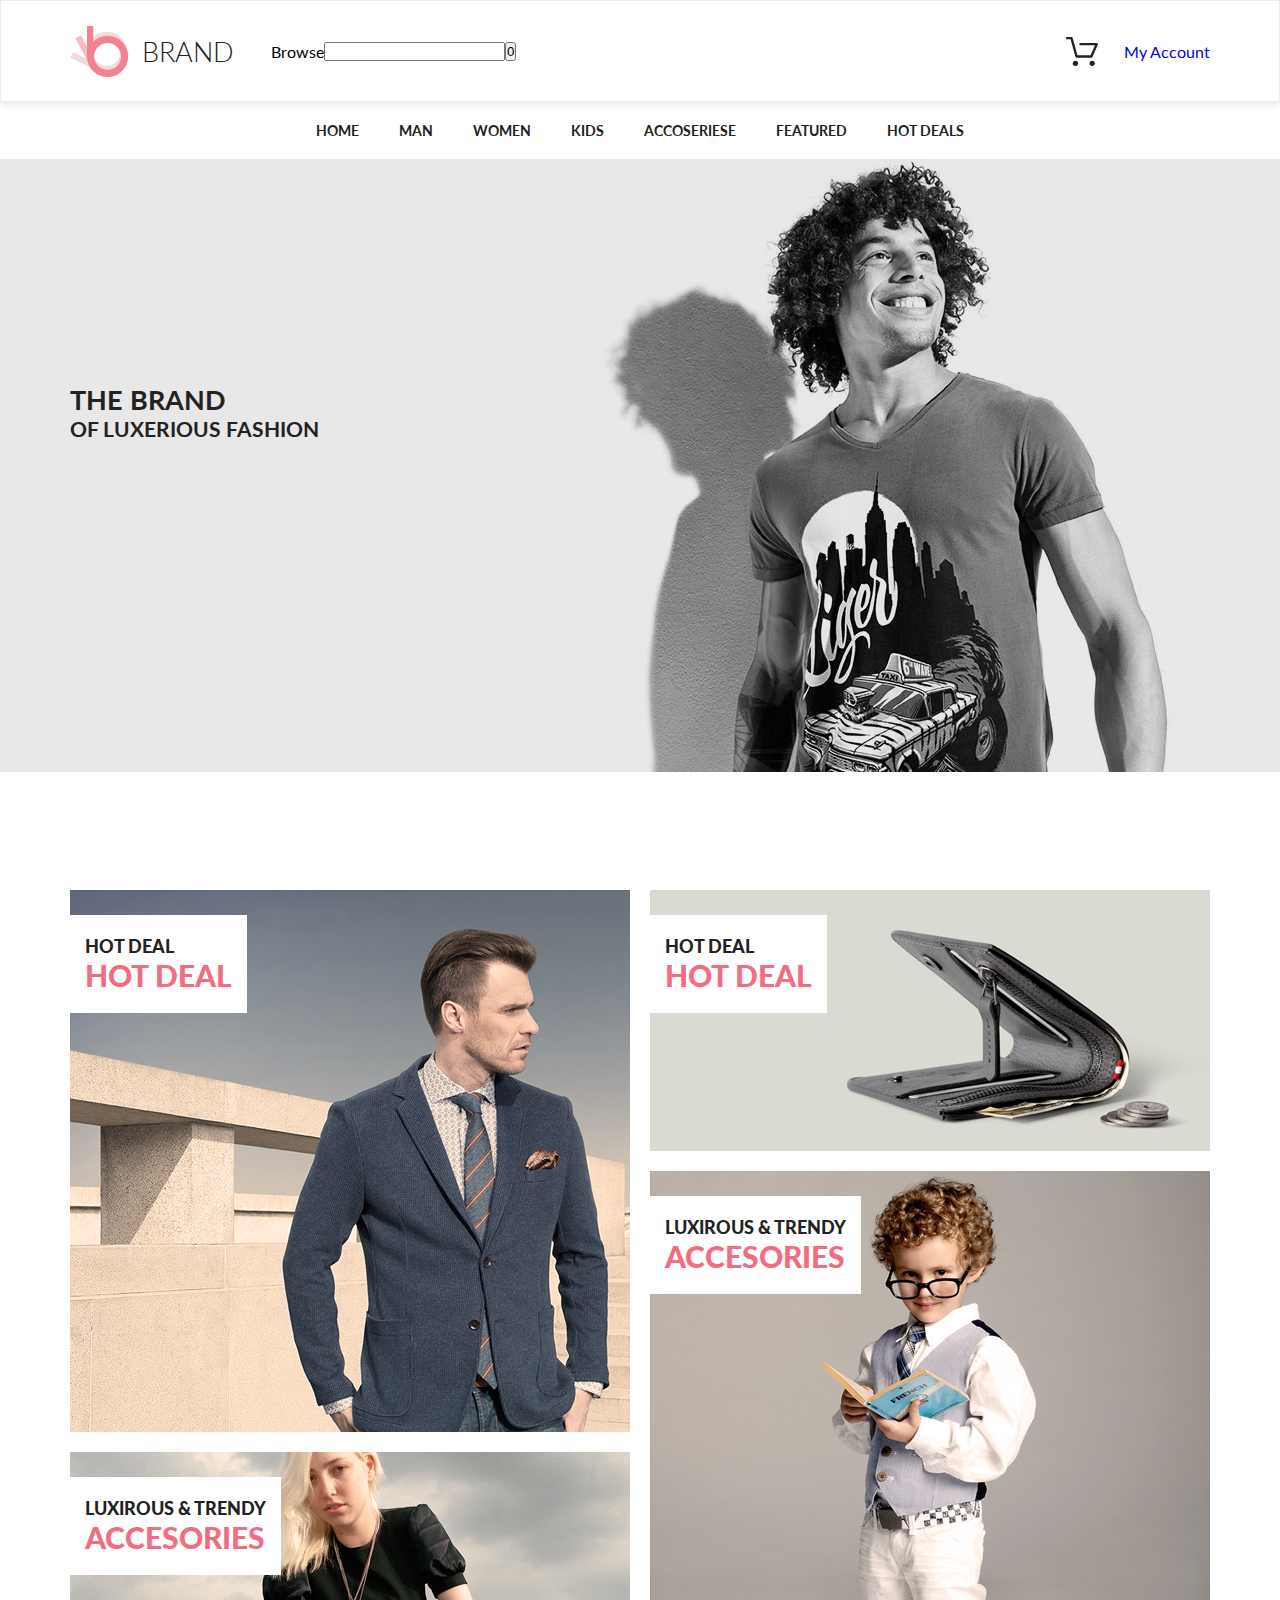
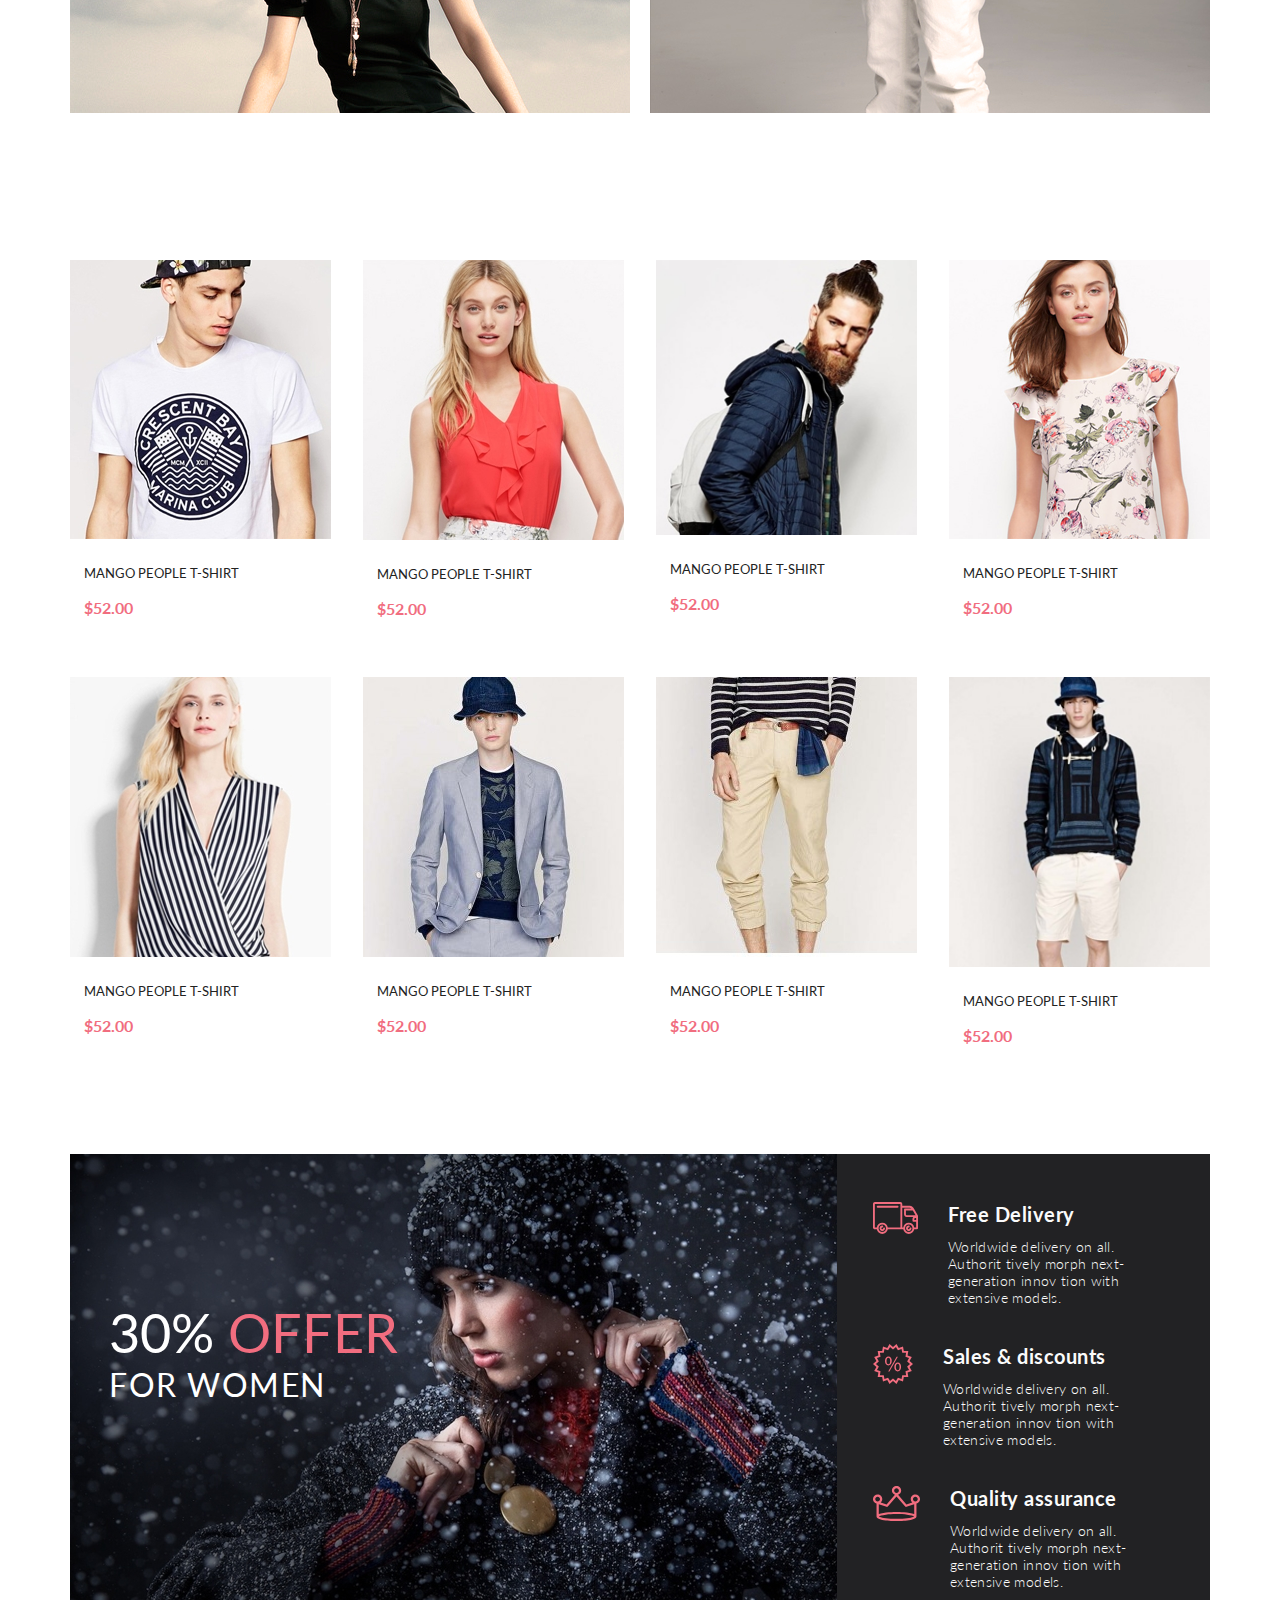
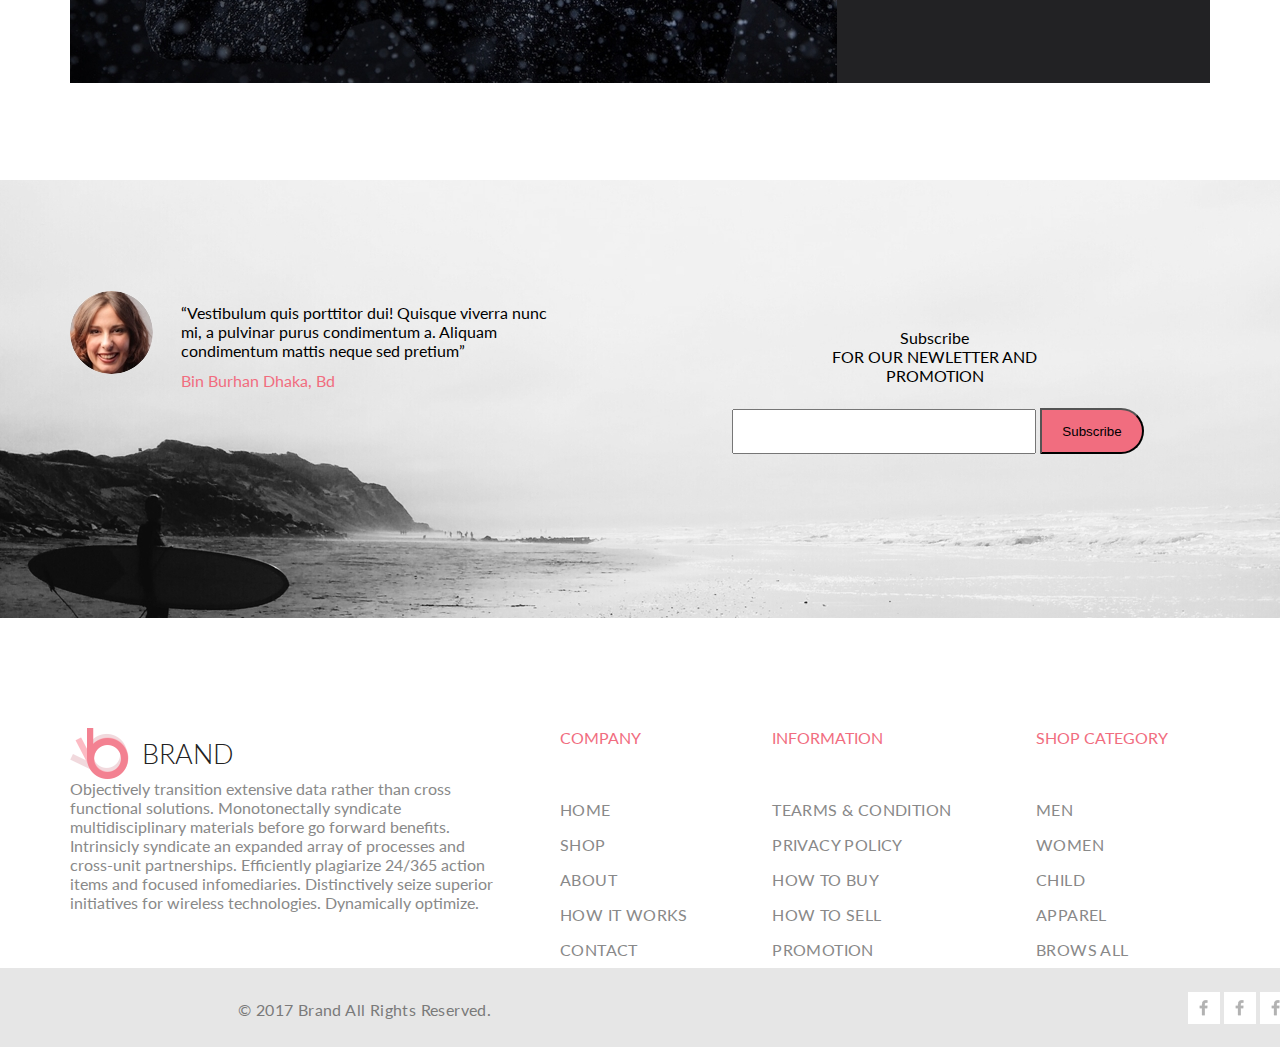
<file: index.html>
<!DOCTYPE html>
<html lang="en">

<head>
	<meta charset="UTF-8">
	<title>Project</title>
	<link href="https://fonts.googleapis.com/css?family=Lato:100,300,400,700i,900&display=swap" rel="stylesheet">
	<link rel="stylesheet" href="style.css">
</head>

<body>
	<div class="header">
		<div class="container header__content">
			<div class="header__left">
				<a class="logo" href="index.html"><img class="logo__img" src="img/logo.png" alt="logo">BRAND</a>
				<form class="header__form" action="#">
					<div class="browse">Browse</div>
					<input type="text">
					<button>0</button>
				</form>
			</div>
			<div class="header__right">
				<img class="cart" src="img/cart.svg" alt="cart">
				<a class="button" href="#">My Account</a>
			</div>
		</div>
	</div>
	<nav class="nav">
		<div class="container nav__content">
			<ul class="menu">
				<li class="menu__list"><a href="index.html" class="menu__link">Home</a></li>
				<li class="menu__list"><a href="product.html" class="menu__link">Man</a></li>
				<li class="menu__list"><a href="women.html" class="menu__link">Women</a></li>
				<li class="menu__list"><a href="single.html" class="menu__link">Kids</a></li>
				<li class="menu__list"><a href="shopcart.html" class="menu__link">Accoseriese</a></li>
				<li class="menu__list"><a href="#" class="menu__link">Featured</a></li>
				<li class="menu__list"><a href="#" class="menu__link">Hot Deals</a></li>
			</ul>
		</div>
	</nav>
	<div class="promo">
		<div class="container promo__container">
			<div class="promo__text">
				<h2 class="promo__h2">THE BRAND</h2>
				<h3 class="promo__h3">OF LUXERIOUS FASHION</h3>
			</div>
		</div>
	</div>
	<main class="main">
		<article class="article people">
			<div class="promo__box container ">
				<div>
					<div>
						<a href="#" class="promo__link">
							<div class="promo__box__square">
								<img src="img/Layer_30.jpg" alt="promo_box_item">
								<div class="promo__text__box">
									<p class="promo__text">hot deal</p>
									<p class="promo__text__header color__acce">hot deal</p>
								</div>
							</div>
						</a>
					</div>
					<div>
						<a href="#" class="promo__link">
							<div class="promo__box__rectangular">
								<!--Прямоугольный-->
								<img src="img/Layer_32.jpg" alt="promo_box_item">
								<div class="promo__text__box">
									<p class="promo__text">LUXIROUS & trendy</p>
									<p class="promo__text__header color__acce">ACCESORIES</p>
								</div>
							</div>

						</a>
					</div>
				</div>

				<div>
					<div>
						<a href="#" class="promo__link">
							<div class="promo__box__rectangular">
								<img src="img/Layer_33.jpg" alt="promo_box_item">
								<div class="promo__text__box">
									<p class="promo__text">hot deal</p>
									<p class="promo__text__header color__acce">hot deal</p>
								</div>
							</div>
						</a>
					</div>
					<div>
						<a href="#" class="promo__link">
							<div class="promo__box__square">
								<!--Прямоугольный-->
								<img src="img/Layer_31.jpg" alt="promo_box_item">
								<div class="promo__text__box">
									<p class="promo__text">LUXIROUS & trendy</p>
									<p class="promo__text__header color__acce">ACCESORIES</p>
								</div>
							</div>

						</a>
					</div>
				</div>
			</div>
		</article>

		<div class="product-box container">
			<div class="product">
				<a href="#">
					<img class="product__img" src="img/ItemOne.jpg" alt="photo product">
				</a>
				<div class="product__content">
					<a class="product__name">Mango People T-shirt</a>
					<p class="product__price">$52.00</p>
				</div>
				<a href="#" class="product__add">Add to Cart</a>
			</div>
			<div class="product">
				<a href="#">
					<img class="product__img" src="img/ItemTwo.jpg" alt="photo product">
				</a>
				<div class="product__content">
					<a class="product__name">Mango People T-shirt</a>
					<p class="product__price">$52.00</p>
				</div>
				<a href="#" class="product__add">Add to Cart</a>
			</div>
			<div class="product">
				<a href="#">
					<img class="product__img" src="img/ItemThree.jpg" alt="photo product">
				</a>
				<div class="product__content">
					<a class="product__name">Mango People T-shirt</a>
					<p class="product__price">$52.00</p>
				</div>
				<a href="#" class="product__add">Add to Cart</a>
			</div>
			<div class="product">
				<a href="#">
					<img class="product__img" src="img/ItemFour.jpg" alt="photo product">
				</a>
				<div class="product__content">
					<a class="product__name">Mango People T-shirt</a>
					<p class="product__price">$52.00</p>
				</div>
				<a href="#" class="product__add">Add to Cart</a>
			</div>
			<div class="product">
				<a href="#">
					<img class="product__img" src="img/ItemFive.jpg" alt="photo product">
				</a>
				<div class="product__content">
					<a class="product__name">Mango People T-shirt</a>
					<p class="product__price">$52.00</p>
				</div>
				<a href="#" class="product__add">Add to Cart</a>
			</div>
			<div class="product">
				<a href="#">
					<img class="product__img" src="img/ItemSix.jpg" alt="photo product">
				</a>
				<div class="product__content">
					<a class="product__name">Mango People T-shirt</a>
					<p class="product__price">$52.00</p>
				</div>
				<a href="#" class="product__add">Add to Cart</a>
			</div>
			<div class="product">
				<a href="#">
					<img class="product__img" src="img/ItemSeven.jpg" alt="photo product">
				</a>
				<div class="product__content">
					<a class="product__name">Mango People T-shirt</a>
					<p class="product__price">$52.00</p>
				</div>
				<a href="#" class="product__add">Add to Cart</a>
			</div>
			<div class="product">
				<a href="#">
					<img class="product__img" src="img/ItemEight.jpg" alt="photo product">
				</a>
				<div class="product__content">
					<a class="product__name">Mango People T-shirt</a>
					<p class="product__price">$52.00</p>
				</div>
				<a href="#" class="product__add">Add to Cart</a>
			</div>
		</div>

		<article class="article offer">
			<div class="container">
				<div class="blackDiv">
					<div class="offerPrice">
						<div class="offer__text__box">
							<p class="offer__text">30% <span class="offer__text__span">OFFER </span> </p>
							<p class="offer__text__next color__offer">FOR WOMEN</p>
						</div>
					</div>
					<div class="blackDivRight">
						<div class="black1">
							<div class="IconBlack1"></div>
							<div class="IconBleckChild">
								<div class="black12">Free Delivery</div>
								<div class="black13">Worldwide delivery on all. Authorit tively morph next-generation innov tion with extensive models.</div>
							</div>
						</div>
						<div class="black2">
							<div class="IconBlack2"></div>
							<div class="IconBleckChild">
								<div class="black12">Sales & discounts</div>
								<div class="black13">Worldwide delivery on all. Authorit tively morph next-generation innov tion with extensive models.</div>
							</div>
						</div>
						<div class="black3">
							<div class="IconBlack3"></div>
							<div class="IconBleckChild">
								<div class="black12">Quality assurance</div>
								<div class="black13">Worldwide delivery on all. Authorit tively morph next-generation innov tion with extensive models.</div>
							</div>
						</div>
					</div>
				</div>
			</div>
		</article>
	</main>
	<section>
		<div class="container">
			<div class="good">
				<div class="goodOne">
					<div class="goodOneNext">
						<div class="face"></div>
						<div class="faceOne">
							<div class="FaceText555">“Vestibulum quis porttitor dui! Quisque viverra nunc mi, a pulvinar purus condimentum a. Aliquam condimentum mattis neque sed pretium”</div>
							<div class="FaceText2">Bin Burhan Dhaka, Bd</div>
						</div>
					</div>
				</div>
				<div class="GoodTwo">
					<div>
						<div class="GoodTwoBlock">Subscribe
							<br> FOR OUR NEWLETTER AND PROMOTION</div>
						<div class="Sub">
							<input class="inp">
							<button class="but">
								Subscribe
							</button>
						</div>
					</div>
				</div>
			</div>
		</div>
	</section>
	<section>
		<div class="container">
			<div class="next">

				<div class="nextOne">
					<div>
						<a class="logo" href="#"><img class="logo__img" src="img/logo.png" alt="logo">BRAND</a>
					</div>
					<div class="nextOne1">Objectively transition extensive data rather than cross functional solutions. Monotonectally syndicate multidisciplinary materials before go forward benefits. Intrinsicly syndicate an expanded array of processes and cross-unit partnerships. Efficiently plagiarize 24/365 action items and focused infomediaries. Distinctively seize superior initiatives for wireless technologies. Dynamically optimize.
					</div>
				</div>
				<div class="NextTwo">
					<div>
						<div class="listOne">COMPANY</div>
						<div>
							<ul class="menuListTwo0">
								<li class="menuListTwo">Home</li>
								<li class="menuListTwo">Shop</li>
								<li class="menuListTwo">About</li>
								<li class="menuListTwo">How It Works</li>
								<li class="menuListTwo">Contact</li>
							</ul>
						</div>
					</div>
					<div>
						<div class="listOne">INFORMATION</div>
						<div>
							<ul class="menuListTwo0">
								<li class="menuListTwo">Tearms & Condition</li>
								<li class="menuListTwo">Privacy Policy</li>
								<li class="menuListTwo">How to Buy</li>
								<li class="menuListTwo">How to Sell</li>
								<li class="menuListTwo">Promotion</li>
							</ul>
						</div>
					</div>
					<div>
						<div class="listOne">SHOP CATEGORY</div>
						<div>
							<ul class="menuListTwo0">
								<li class="menuListTwo">Men</li>
								<li class="menuListTwo">Women</li>
								<li class="menuListTwo">Child</li>
								<li class="menuListTwo">Apparel</li>
								<li class="menuListTwo">Brows All</li>
							</ul>
						</div>
					</div>
				</div>
			</div>
		</div>
	</section>
	<footer>
		<div class="foter__color">
			<div class="footer__left">
				<p class="footer__left__text">© 2017 Brand All Rights Reserved.</p>
			</div>

			<div class="footer__right">
				<div class="footer_right__icons">
					<a href="#" class="icon__add">
						<!--<img class="little" src="img/littleOne.jpg" alt="">-->
						<div class="little src__Test"> </div>
					</a>
					<a href="#">
						<img class="little" src="img/littleOne.jpg" alt="">
					</a>
					<a href="#">
						<img class="little" src="img/littleOne.jpg" alt="">
					</a>
					<a href="#">
						<img class="little" src="img/littleOne.jpg" alt="">
					</a>
					<a href="#">
						<img class="little" src="img/littleOne.jpg" alt="">
					</a>
				</div>
			</div>
		</div>
	</footer>
</body>

</html>
</file>
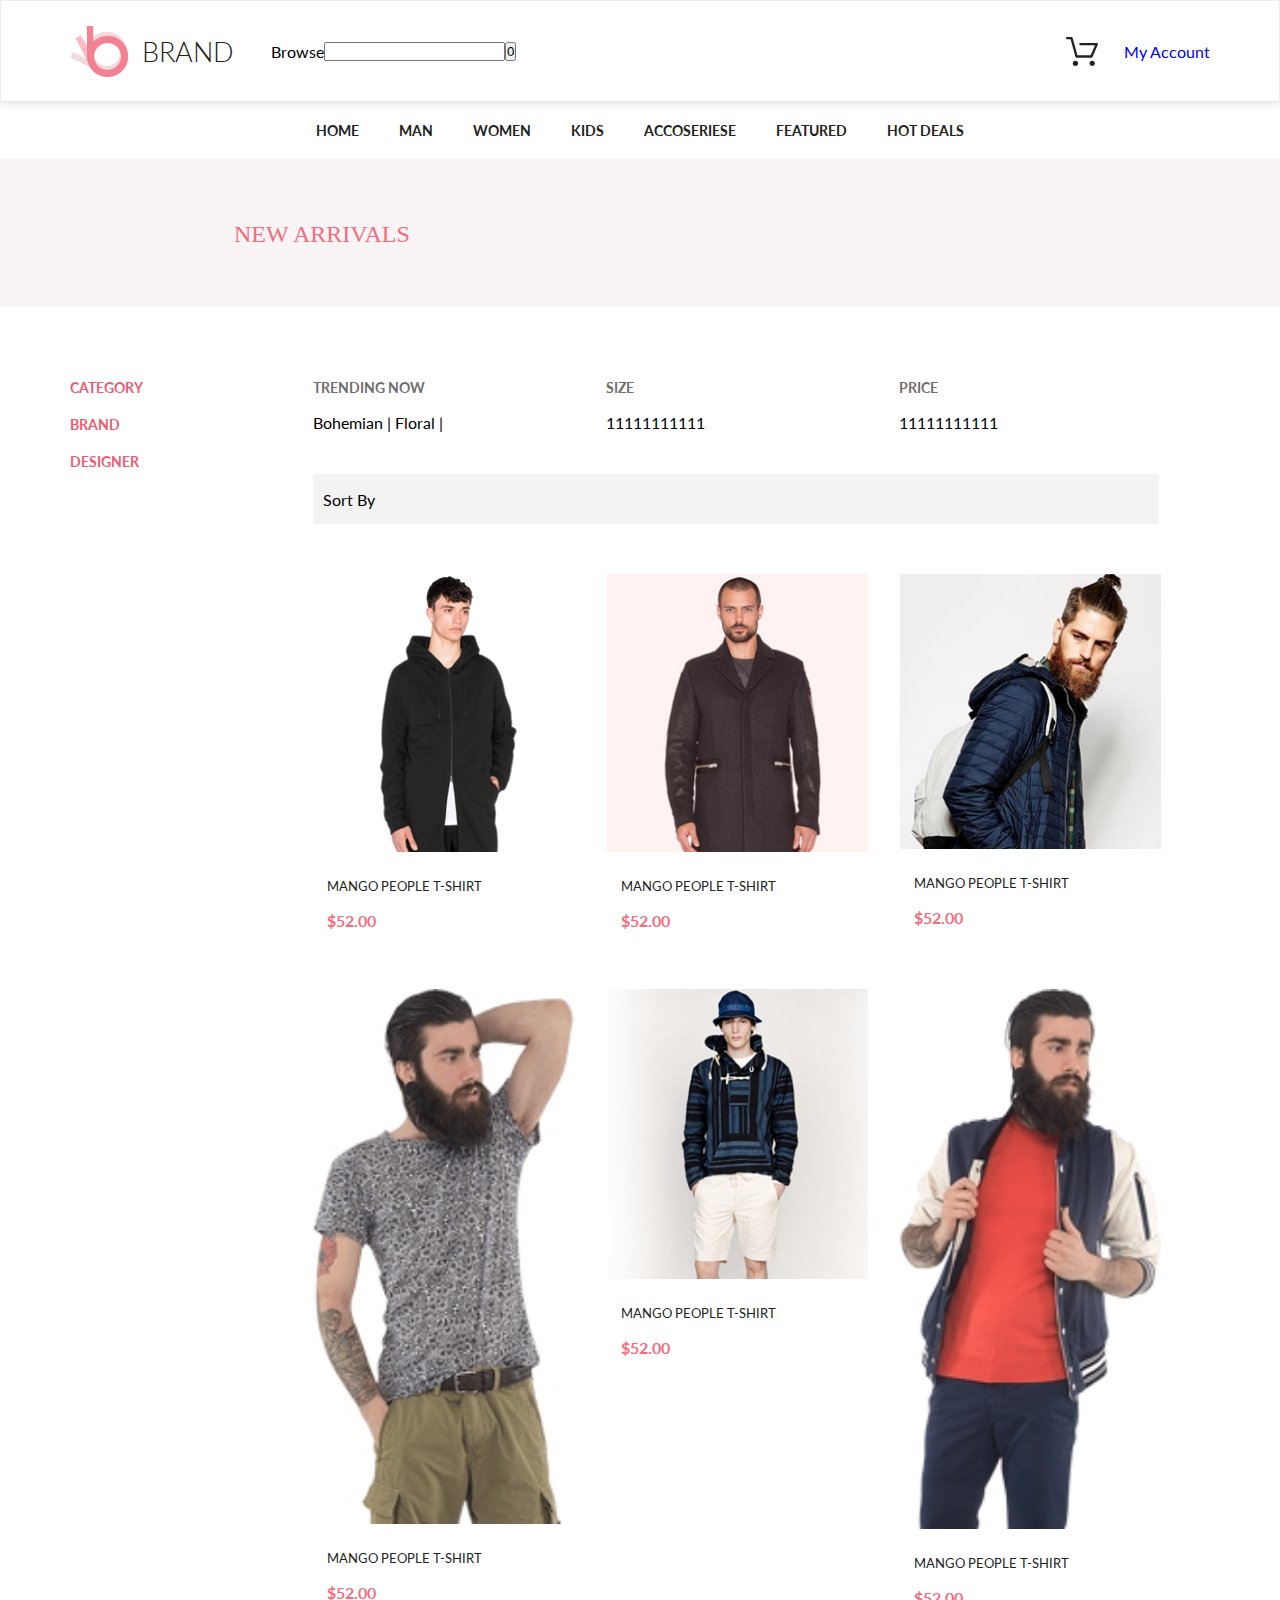
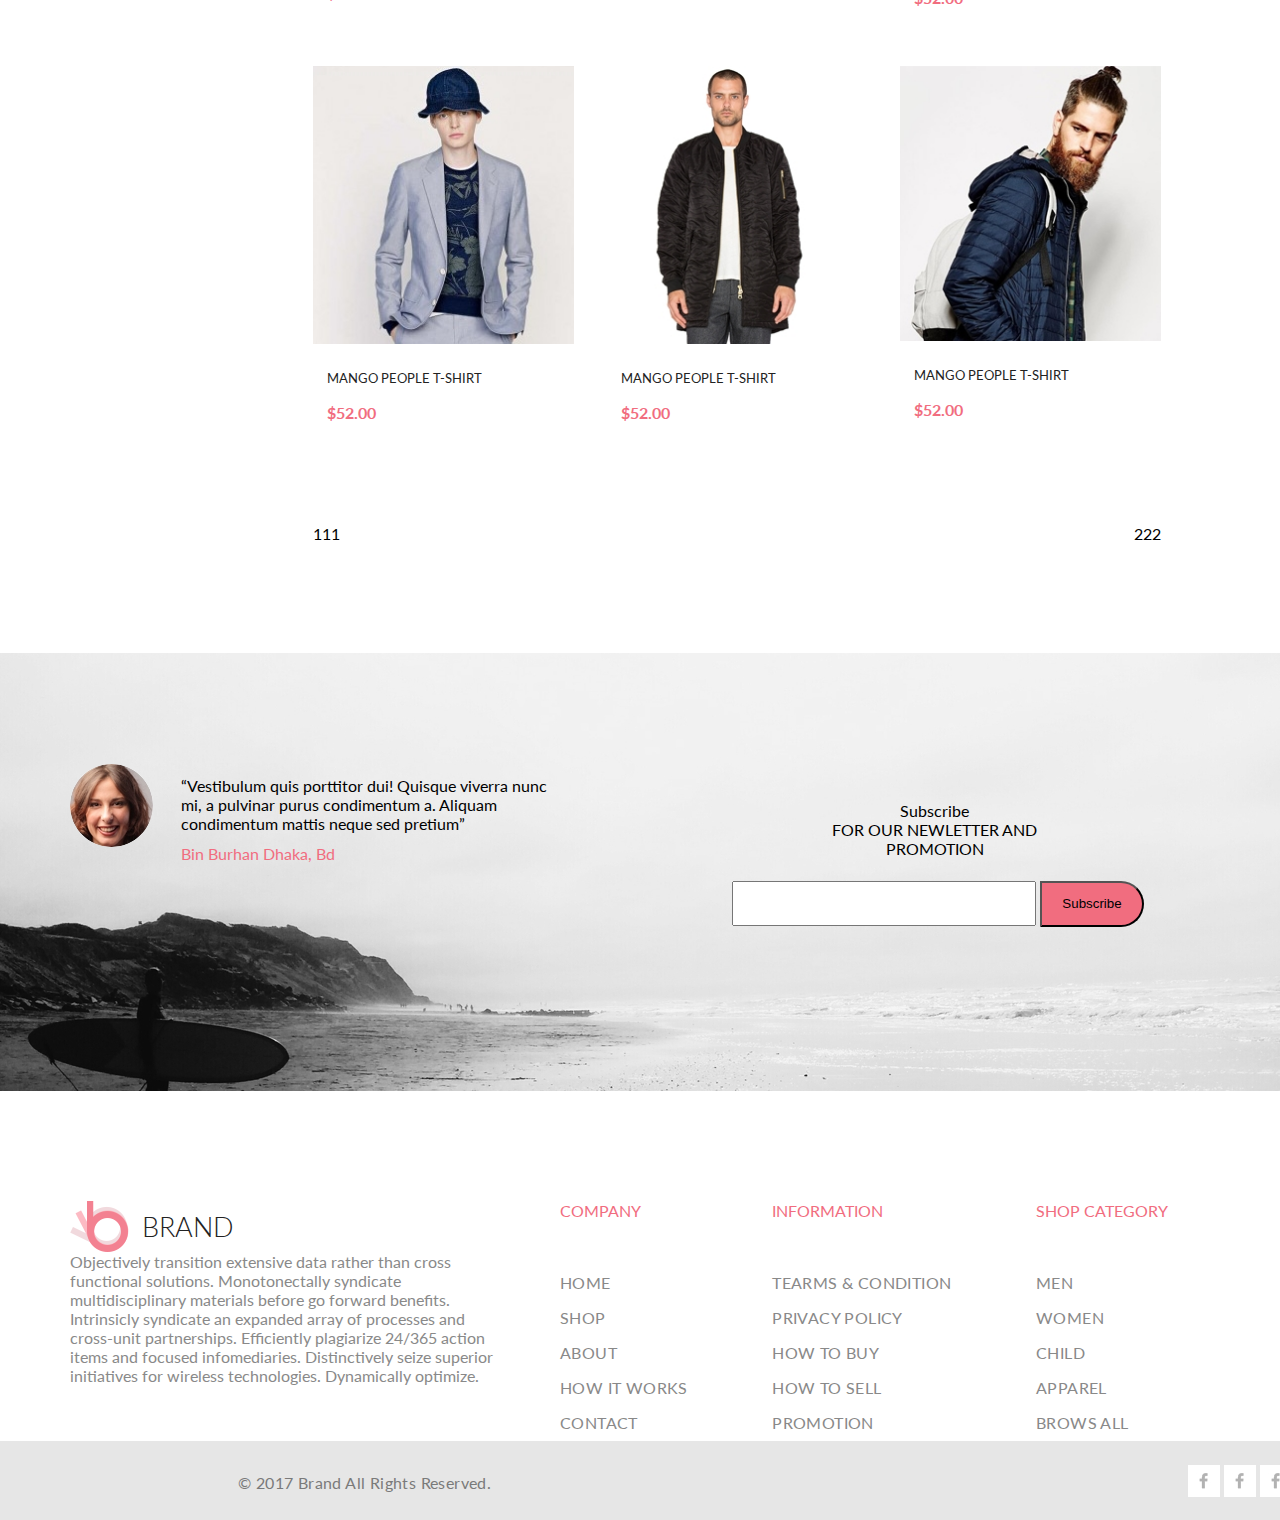
<file: product.html>
<!DOCTYPE html>
<html lang="en">

<head>

	<head>
		<meta charset="UTF-8">
		<title>Project</title>
		<link href="https://fonts.googleapis.com/css?family=Lato:100,300,400,700i,900&display=swap" rel="stylesheet">
		<link rel="stylesheet" href="style.css">
		<script>
			function twoClick() {
				var elem_div = document.getElementById('open__div');  
				if (elem_div.classList == 'open__list') {
					elem_div.classList.add('open__list__block'); 
				} else {
					elem_div.classList.remove('open__list__block');
				}
			}
		</script>

	</head>
</head>

<body>

	<div class="header">
		<div class="container header__content">
			<div class="header__left">
				<a class="logo" href="index.html"><img class="logo__img" src="img/logo.png" alt="logo">BRAND</a>
				<form class="header__form" action="#">
					<div class="browse">Browse</div>
					<input type="text">
					<button>0</button>
				</form>
			</div>
			<div class="header__right">
				<img class="cart" src="img/cart.svg" alt="cart">
				<a class="button" href="#">My Account</a>
			</div>
		</div>
	</div>
	<nav class="nav">
		<div class="container nav__content">
			<ul class="menu">
				<li class="menu__list"><a href="index.html" class="menu__link">Home</a></li>
				<li class="menu__list"><a href="playTest.html" class="menu__link">Man</a></li>
				<li class="menu__list"><a href="women.html" class="menu__link">Women</a></li>
				<li class="menu__list"><a href="single.html" class="menu__link">Kids</a></li>
				<li class="menu__list"><a href="#" class="menu__link">Accoseriese</a></li>
				<li class="menu__list"><a href="#" class="menu__link">Featured</a></li>
				<li class="menu__list"><a href="#" class="menu__link">Hot Deals</a></li>
			</ul>
		</div>
	</nav>
	<nav class="navSecond">
		<div>
			<div class="container navSeco">
				<div>
					<p class="navSecondName">New Arrivals </p>
				</div>

			</div>
		</div>

	</nav>

	<div class="container product__block">
		<div class="left__product">
			<div class="left__product__one ">
				<div class="color__product" onClick="twoClick()">CATEGORY</div>
				<div id="open__div" class="open__list">
					<ul class="ul__product" >
						<li class="menu__product"><a href="#" class="menu__link__product">Accessories</a></li>
						<li class="menu__product"><a href="#" class="menu__link__product">Bags</a></li>
						<li class="menu__product"><a href="#" class="menu__link__product">Denim</a></li>
						<li class="menu__product"><a href="#" class="menu__link__product">Hoodies & Sweatshirts</a></li>
						<li class="menu__product"><a href="#" class="menu__link__product">Jackets & Coats</a></li>
						<li class="menu__product"><a href="#" class="menu__link__product">Pants</a></li>
						<li class="menu__product"><a href="#" class="menu__link__product">Polos</a></li>
						<li class="menu__product"><a href="#" class="menu__link__product">Shirts</a></li>
						<li class="menu__product"><a href="#" class="menu__link__product">Shoes</a></li>
						<li class="menu__product"><a href="#" class="menu__link__product">Shorts</a></li>
						<li class="menu__product"><a href="#" class="menu__link__product">Sweaters & Knits</a></li>
						<li class="menu__product"><a href="#" class="menu__link__product">T-Shirts</a></li>
						<li class="menu__product"><a href="#" class="menu__link__product">Tanks</a></li>
					</ul>
				</div>
			</div>
			<div class="left__product__two color__product">BRAND</div>
			<div class="left__product__three color__product">DESIGNER</div>
		</div>
		<div class="right__product">
			<div class="right__product__one">
				<div class="right__product__one__trend">
					<div class="right__product__block">Trending now</div>
					<div class="right__product__one__trend__block">
						Bohemian | Floral |
					</div>
				</div>
				<div class="right__product__one__size">
					<div class="right__product__block">Size</div>
					<div class="right__product__one__trend__block">
						11111111111
					</div>
				</div>
				<div class="right__product__one__price">
					<div class="right__product__block">price</div>
					<div class="right__product__one__trend__block">
						11111111111
					</div>
				</div>
			</div>
			<div class="right__product__two">
				<div class="right__product__two__block">
					Sort By
				</div>
			</div>
			<div class="right__product__three">

				<div class="product">
					<a href="#">
						<img class="product__img" src="img/Layer_43.jpg" alt="photo product">
					</a>
					<div class="product__content">
						<a class="product__name">Mango People T-shirt</a>
						<p class="product__price">$52.00</p>
					</div>
					<a href="#" class="product__add">Add to Cart</a>
				</div>
				<div class="product">
					<a href="#">
						<img class="product__img" src="img/Layer_144.jpg" alt="photo product">
					</a>
					<div class="product__content">
						<a class="product__name">Mango People T-shirt</a>
						<p class="product__price">$52.00</p>
					</div>
					<a href="#" class="product__add">Add to Cart</a>
				</div>
				<div class="product">
					<a href="#">
						<img class="product__img" src="img/Layer_114.png" alt="photo product">
					</a>
					<div class="product__content">
						<a class="product__name">Mango People T-shirt</a>
						<p class="product__price">$52.00</p>
					</div>
					<a href="#" class="product__add">Add to Cart</a>
				</div>
				<div class="product">
					<a href="#">
						<img class="product__img" src="img/Layer_452.jpg" alt="photo product">
					</a>
					<div class="product__content">
						<a class="product__name">Mango People T-shirt</a>
						<p class="product__price">$52.00</p>
					</div>
					<a href="#" class="product__add">Add to Cart</a>
				</div>
				<div class="product">
					<a href="#">
						<img class="product__img" src="img/Layer_146.jpg" alt="photo product">
					</a>
					<div class="product__content">
						<a class="product__name">Mango People T-shirt</a>
						<p class="product__price">$52.00</p>
					</div>
					<a href="#" class="product__add">Add to Cart</a>
				</div>
				<div class="product">
					<a href="#">
						<img class="product__img" src="img/Layer_472.jpg" alt="photo product">
					</a>
					<div class="product__content">
						<a class="product__name">Mango People T-shirt</a>
						<p class="product__price">$52.00</p>
					</div>
					<a href="#" class="product__add">Add to Cart</a>
				</div>
				<div class="product">
					<a href="#">
						<img class="product__img" src="img/Layer_148.jpg" alt="photo product">
					</a>
					<div class="product__content">
						<a class="product__name">Mango People T-shirt</a>
						<p class="product__price">$52.00</p>
					</div>
					<a href="#" class="product__add">Add to Cart</a>
				</div>
				<div class="product">
					<a href="#">
						<img class="product__img" src="img/Layer_149.jpg" alt="photo product">
					</a>
					<div class="product__content">
						<a class="product__name">Mango People T-shirt</a>
						<p class="product__price">$52.00</p>
					</div>
					<a href="#" class="product__add">Add to Cart</a>
				</div>
				<div class="product">
					<a href="#">
						<img class="product__img" src="img/ItemThree.jpg" alt="photo product">
					</a>
					<div class="product__content">
						<a class="product__name">Mango People T-shirt</a>
						<p class="product__price">$52.00</p>
					</div>
					<a href="#" class="product__add">Add to Cart</a>
				</div>
			</div>
			<div class="right__product__four">
				<div>111</div>
				<div>222</div>
			</div>
		</div>
	</div>

	<section>
		<div class="container">
			<div class="good">
				<div class="goodOne">
					<div class="goodOneNext">
						<div class="face"></div>
						<div class="faceOne">
							<div class="FaceText555">“Vestibulum quis porttitor dui! Quisque viverra nunc mi, a pulvinar purus condimentum a. Aliquam condimentum mattis neque sed pretium”</div>
							<div class="FaceText2">Bin Burhan Dhaka, Bd</div>
						</div>
					</div>
				</div>
				<div class="GoodTwo">
					<div>
						<div class="GoodTwoBlock">Subscribe
							<br> FOR OUR NEWLETTER AND PROMOTION</div>
						<div class="Sub">
							<input class="inp">
							<button class="but">
								Subscribe
							</button>
						</div>
					</div>
				</div>
			</div>
		</div>
	</section>
	<section>
		<div class="container">
			<div class="next">

				<div class="nextOne">
					<div>
						<a class="logo" href="#"><img class="logo__img" src="img/logo.png" alt="logo">BRAND</a>
					</div>
					<div class="nextOne1">Objectively transition extensive data rather than cross functional solutions. Monotonectally syndicate multidisciplinary materials before go forward benefits. Intrinsicly syndicate an expanded array of processes and cross-unit partnerships. Efficiently plagiarize 24/365 action items and focused infomediaries. Distinctively seize superior initiatives for wireless technologies. Dynamically optimize.
					</div>
				</div>
				<div class="NextTwo">
					<div>
						<div class="listOne">COMPANY</div>
						<div>
							<ul class="menuListTwo0">
								<li class="menuListTwo">Home</li>
								<li class="menuListTwo">Shop</li>
								<li class="menuListTwo">About</li>
								<li class="menuListTwo">How It Works</li>
								<li class="menuListTwo">Contact</li>
							</ul>
						</div>
					</div>
					<div>
						<div class="listOne">INFORMATION</div>
						<div>
							<ul class="menuListTwo0">
								<li class="menuListTwo">Tearms & Condition</li>
								<li class="menuListTwo">Privacy Policy</li>
								<li class="menuListTwo">How to Buy</li>
								<li class="menuListTwo">How to Sell</li>
								<li class="menuListTwo">Promotion</li>
							</ul>
						</div>
					</div>
					<div>
						<div class="listOne">SHOP CATEGORY</div>
						<div>
							<ul class="menuListTwo0">
								<li class="menuListTwo">Men</li>
								<li class="menuListTwo">Women</li>
								<li class="menuListTwo">Child</li>
								<li class="menuListTwo">Apparel</li>
								<li class="menuListTwo">Brows All</li>
							</ul>
						</div>
					</div>
				</div>
			</div>
		</div>
	</section>
	<footer>
		<div class="foter__color">
			<div class="footer__left">
				<p class="footer__left__text">© 2017 Brand All Rights Reserved.</p>
			</div>

			<div class="footer__right">
				<div class="footer_right__icons">
					<a href="#" class="icon__add">
						<!--<img class="little" src="img/littleOne.jpg" alt="">-->
						<div class="little src__Test"> </div>
					</a>
					<a href="#">
						<img class="little" src="img/littleOne.jpg" alt="">
					</a>
					<a href="#">
						<img class="little" src="img/littleOne.jpg" alt="">
					</a>
					<a href="#">
						<img class="little" src="img/littleOne.jpg" alt="">
					</a>
					<a href="#">
						<img class="little" src="img/littleOne.jpg" alt="">
					</a>
				</div>
			</div>
		</div>
	</footer>
</body>

</html>
</file>
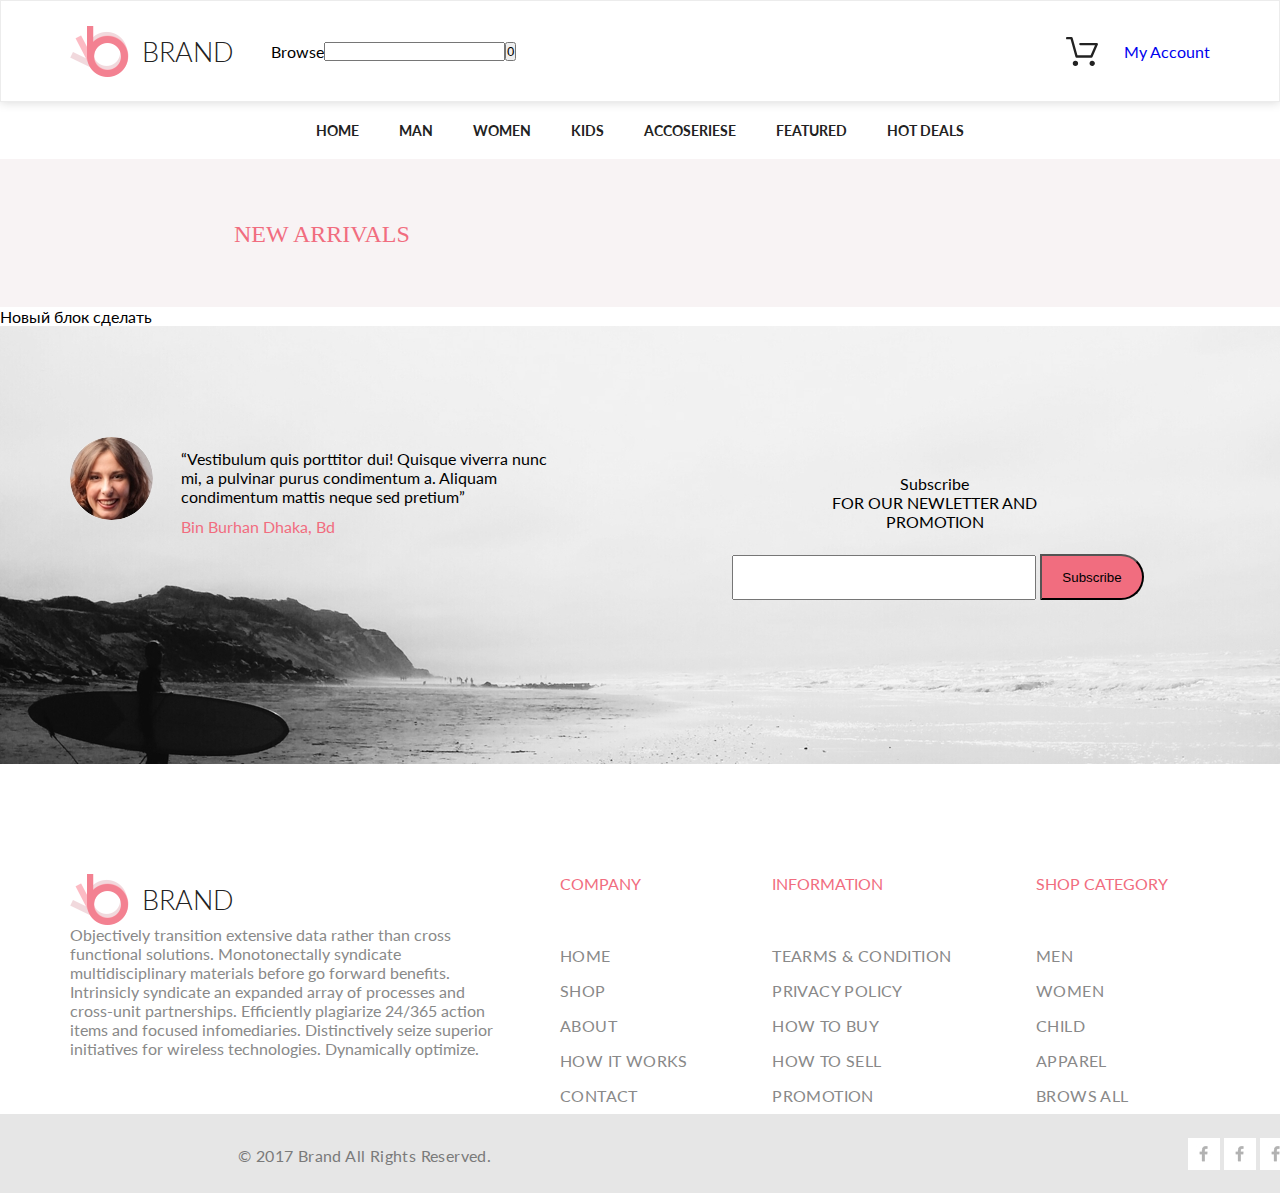
<file: shopcart.html>
<!DOCTYPE html>
<html lang="en">
<head>
	<head>
	<meta charset="UTF-8">
	<title>Project</title>
	<link href="https://fonts.googleapis.com/css?family=Lato:100,300,400,700i,900&display=swap" rel="stylesheet">
	<link rel="stylesheet" href="style.css">
</head>
</head>
<body>
	
	<div class="header">
		<div class="container header__content">
			<div class="header__left">
				<a class="logo" href="index.html"><img class="logo__img" src="img/logo.png" alt="logo">BRAND</a>
				<form class="header__form" action="#">
					<div class="browse">Browse</div>
					<input type="text">
					<button>0</button>
				</form>
			</div>
			<div class="header__right">
				<img class="cart" src="img/cart.svg" alt="cart">
				<a class="button" href="#">My Account</a>
			</div>
		</div>
	</div>
	<nav class="nav">
		<div class="container nav__content">
			<ul class="menu">
				<li class="menu__list"><a href="index.html" class="menu__link">Home</a></li>
				<li class="menu__list"><a href="playTest.html" class="menu__link">Man</a></li>
				<li class="menu__list"><a href="women.html" class="menu__link">Women</a></li>
				<li class="menu__list"><a href="single.html" class="menu__link">Kids</a></li>
				<li class="menu__list"><a href="#" class="menu__link">Accoseriese</a></li>
				<li class="menu__list"><a href="#" class="menu__link">Featured</a></li>
				<li class="menu__list"><a href="#" class="menu__link">Hot Deals</a></li>
			</ul>
		</div>
	</nav>
	<nav class="navSecond">
		<div>
			<div class="container navSeco">
				<div>
					<p class="navSecondName">New Arrivals </p>
				</div>

			</div>
		</div>

	</nav>
	
	<div> Новый блок сделать</div>
	
	<section>
		<div class="container">
			<div class="good">
				<div class="goodOne">
					<div class="goodOneNext">
						<div class="face"></div>
						<div class="faceOne">
							<div class="FaceText555">“Vestibulum quis porttitor dui! Quisque viverra nunc mi, a pulvinar purus condimentum a. Aliquam condimentum mattis neque sed pretium”</div>
							<div class="FaceText2">Bin Burhan Dhaka, Bd</div>
						</div>
					</div>
				</div>
				<div class="GoodTwo">
					<div>
						<div class="GoodTwoBlock">Subscribe
							<br> FOR OUR NEWLETTER AND PROMOTION</div>
						<div class="Sub">
							<input class="inp">
							<button class="but">
								Subscribe
							</button>
						</div>
					</div>
				</div>
			</div>
		</div>
	</section>
	<section>
		<div class="container">
			<div class="next">

				<div class="nextOne">
					<div>
						<a class="logo" href="#"><img class="logo__img" src="img/logo.png" alt="logo">BRAND</a>
					</div>
					<div class="nextOne1">Objectively transition extensive data rather than cross functional solutions. Monotonectally syndicate multidisciplinary materials before go forward benefits. Intrinsicly syndicate an expanded array of processes and cross-unit partnerships. Efficiently plagiarize 24/365 action items and focused infomediaries. Distinctively seize superior initiatives for wireless technologies. Dynamically optimize.
					</div>
				</div>
				<div class="NextTwo">
					<div>
						<div class="listOne">COMPANY</div>
						<div>
							<ul class="menuListTwo0">
								<li class="menuListTwo">Home</li>
								<li class="menuListTwo">Shop</li>
								<li class="menuListTwo">About</li>
								<li class="menuListTwo">How It Works</li>
								<li class="menuListTwo">Contact</li>
							</ul>
						</div>
					</div>
					<div>
						<div class="listOne">INFORMATION</div>
						<div>
							<ul class="menuListTwo0">
								<li class="menuListTwo">Tearms & Condition</li>
								<li class="menuListTwo">Privacy Policy</li>
								<li class="menuListTwo">How to Buy</li>
								<li class="menuListTwo">How to Sell</li>
								<li class="menuListTwo">Promotion</li>
							</ul>
						</div>
					</div>
					<div>
						<div class="listOne">SHOP CATEGORY</div>
						<div>
							<ul class="menuListTwo0">
								<li class="menuListTwo">Men</li>
								<li class="menuListTwo">Women</li>
								<li class="menuListTwo">Child</li>
								<li class="menuListTwo">Apparel</li>
								<li class="menuListTwo">Brows All</li>
							</ul>
						</div>
					</div>
				</div>
			</div>
		</div>
	</section>
	<footer>
		<div class="foter__color">
			<div class="footer__left">
				<p class="footer__left__text">© 2017 Brand All Rights Reserved.</p>
			</div>

			<div class="footer__right">
				<div class="footer_right__icons">
					<a href="#" class="icon__add">
						<!--<img class="little" src="img/littleOne.jpg" alt="">-->
						<div class="little src__Test"> </div>
					</a>
					<a href="#">
						<img class="little" src="img/littleOne.jpg" alt="">
					</a>
					<a href="#">
						<img class="little" src="img/littleOne.jpg" alt="">
					</a>
					<a href="#">
						<img class="little" src="img/littleOne.jpg" alt="">
					</a>
					<a href="#">
						<img class="little" src="img/littleOne.jpg" alt="">
					</a>
				</div>
			</div>
		</div>
	</footer>
</body>
</html>
</file>
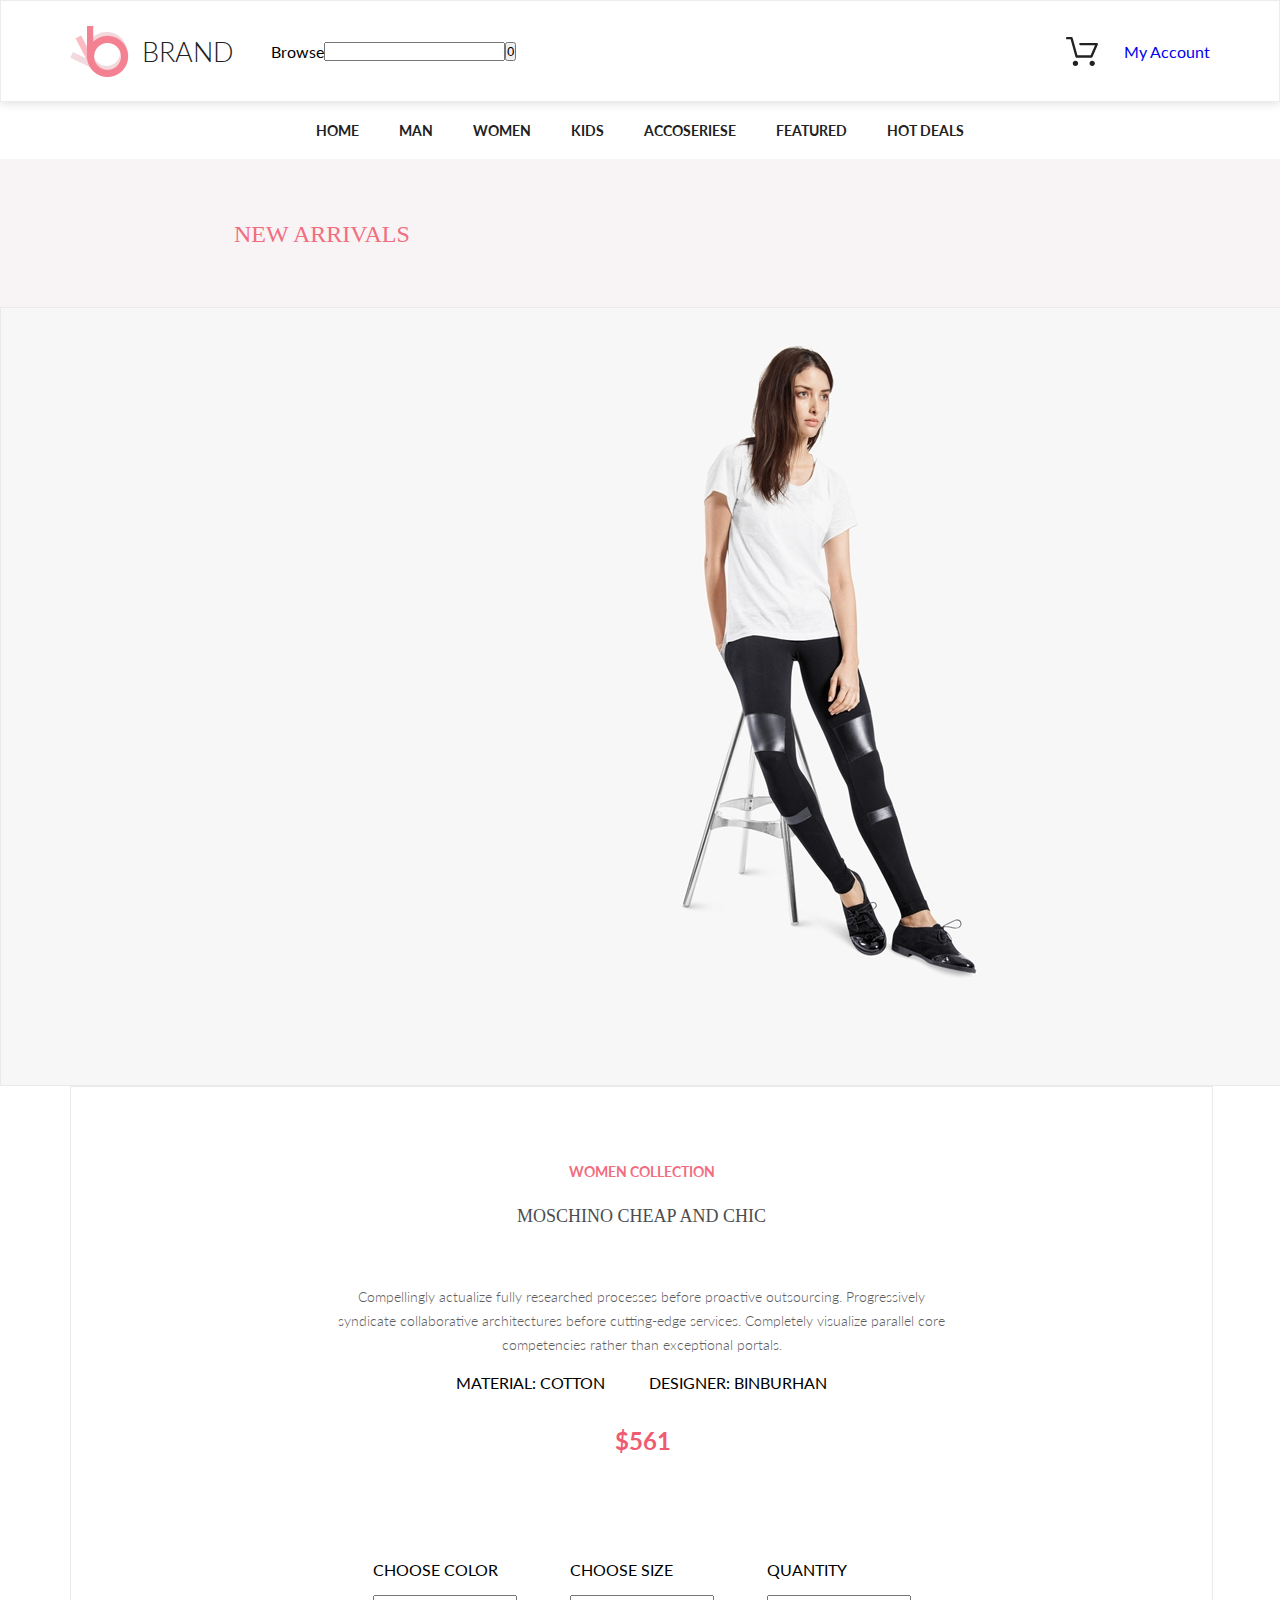
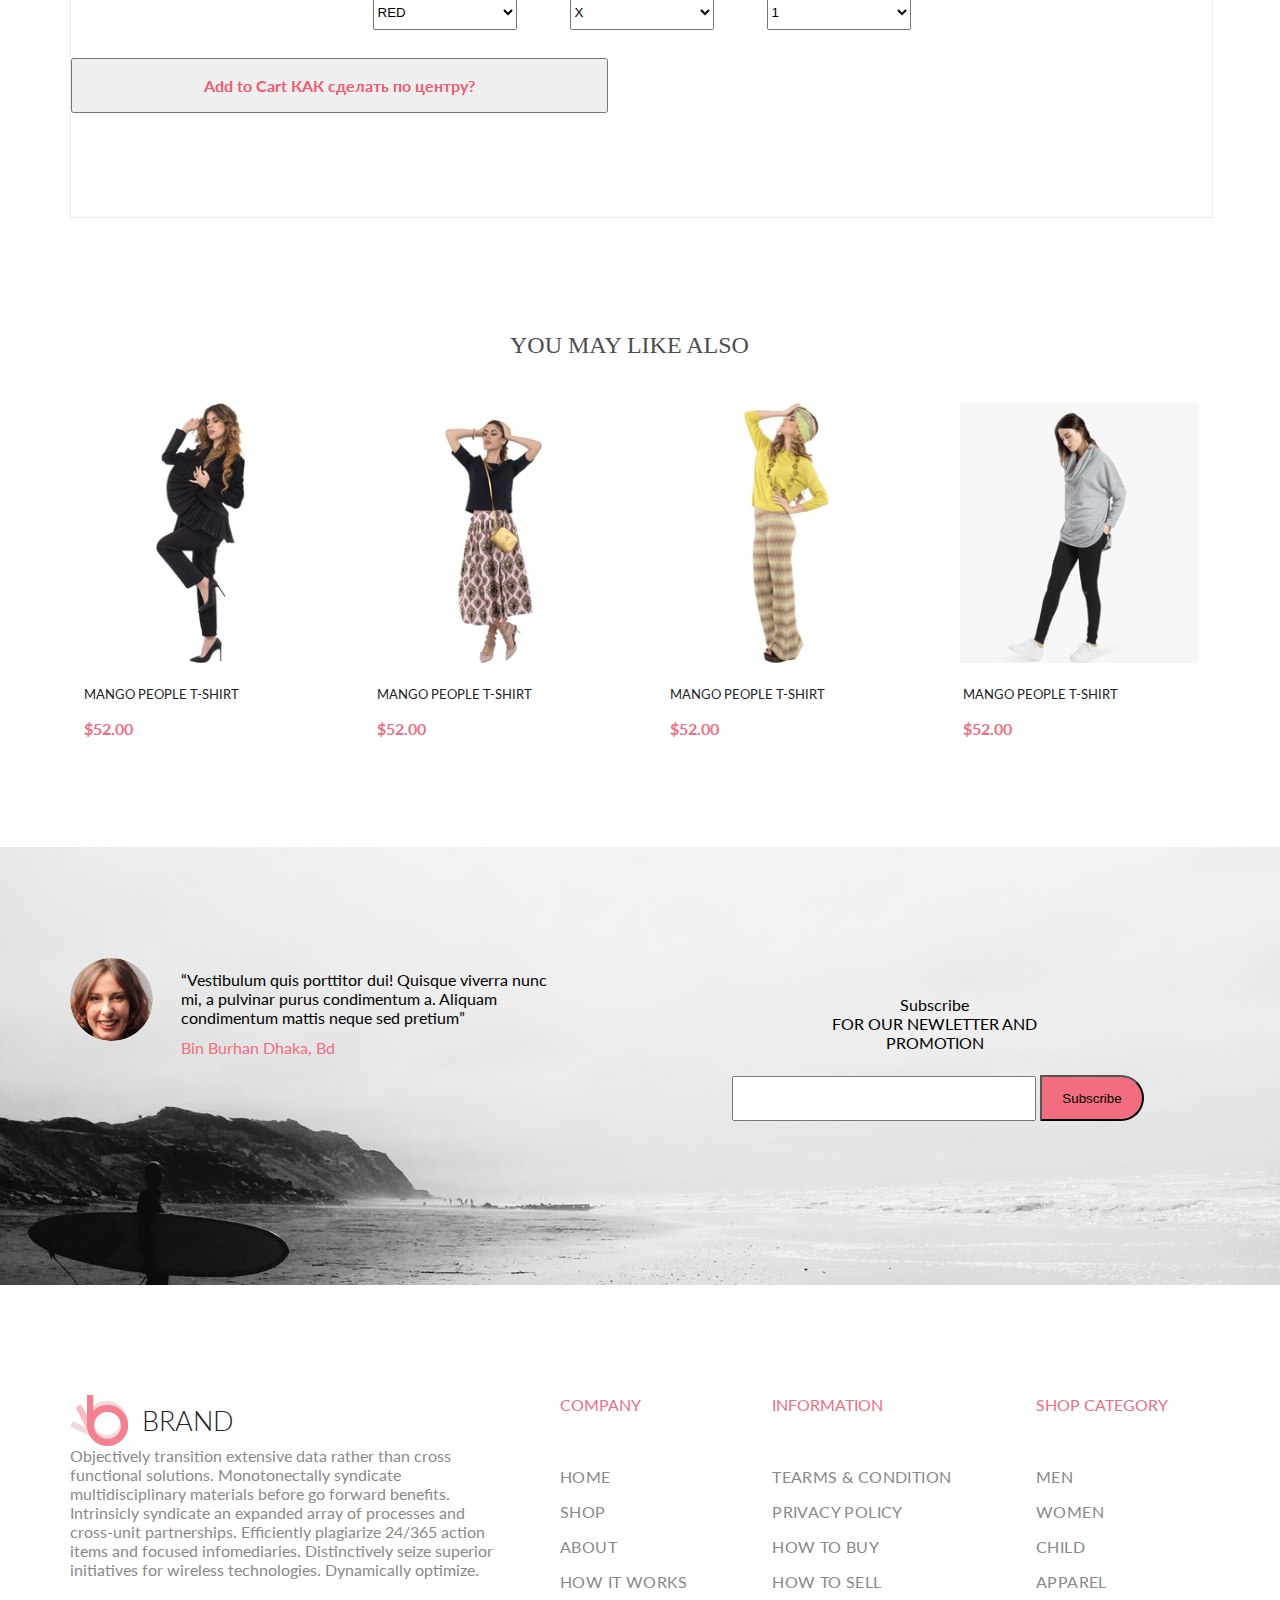
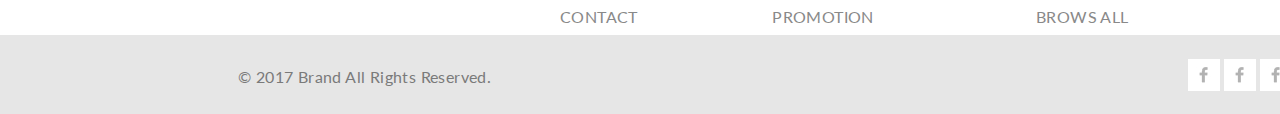
<file: single.html>
<!DOCTYPE html>
<html lang="en">

<head>
	<meta charset="UTF-8">
	<title>women</title>
	<link href="https://fonts.googleapis.com/css?family=Lato:100,300,400,700i,900&display=swap" rel="stylesheet">
	<link rel="stylesheet" href="style.css">
</head>

<body>
	<div class="header">
		<div class="container header__content">
			<div class="header__left">
				<a class="logo" href="index.html"><img class="logo__img" src="img/logo.png" alt="logo">BRAND</a>
				<form class="header__form" action="#">
					<div class="browse">Browse</div>
					<input type="text">
					<button>0</button>
				</form>
			</div>
			<div class="header__right">
				<img class="cart" src="img/cart.svg" alt="cart">
				<a class="button" href="#">My Account</a>
			</div>
		</div>
	</div>
	<nav class="nav">
		<div class="container nav__content">
			<ul class="menu">
				<li class="menu__list"><a href="index.html" class="menu__link">Home</a></li>
				<li class="menu__list"><a href="#" class="menu__link">Man</a></li>
				<li class="menu__list"><a href="women.html" class="menu__link">Women</a></li>
				<li class="menu__list"><a href="single.html" class="menu__link">Kids</a></li>
				<li class="menu__list"><a href="#" class="menu__link">Accoseriese</a></li>
				<li class="menu__list"><a href="#" class="menu__link">Featured</a></li>
				<li class="menu__list"><a href="#" class="menu__link">Hot Deals</a></li>
			</ul>
		</div>

	</nav>
	<nav class="navSecond">
		<div>
			<div class="container navSeco">
				<div>
					<p class="navSecondName">New Arrivals </p>
				</div>

			</div>
		</div>

	</nav>
	<div class="">
		<div class="container nav_else">
			<div class="">

				<div>
					<img class="cart" src="img/Layer_42.jpg" alt="cart">
				</div>
			</div>
		</div>

	</div>
	<div class="container">
		<div class="collection">
			<div class="div__block">
				<div class="block__centre"> WOMEN COLLECTION</div>
				<div class="bloc__centre__else">Moschino Cheap And Chic</div>
				<div class="block__centre__text">
					Compellingly actualize fully researched processes before proactive outsourcing. Progressively syndicate collaborative architectures before cutting-edge services. Completely visualize parallel core competencies rather than exceptional portals.
				</div>
				<div class="centre__block">
					<div class="centre__block__else">MATERIAL: COTTON</div>
					<div class="centre__block__right">DESIGNER: BINBURHAN</div>
				</div>
				<div class="block__price">$561</div>
				<div>
					<div class="block__chose">
						<div class="block__chose__one">
							<div>CHOOSE COLOR</div>
							<select class="select__block">
								<option>
									RED
								</option>
								<option>
									white
								</option>
								<option>
									aqwa
								</option>
							</select>
						</div>
						<div>
							<div>CHOOSE SIZE</div>
							<select class="select__block">
								<option>
									X
								</option>
								<option>
									XX
								</option>
								<option>
									XXX
								</option>
							</select>
						</div>

						<div class="block__chose__three">
							<div>QUANTITY</div>
							<select class="select__block">
								<option>
									1
								</option>
								<option>
									2
								</option>
								<option>
									3
								</option>
							</select>

						</div>
					</div>
					<button class="button__class__add"><a href="#" class="product__add__else">Add to Cart КАК сделать по центру?</a></button>
				</div>
			</div>
		</div>
	</div>
	<div>
		<div class="container">
			<div class="product_name">you may like also</div>
			<div>
				<div class="product-box container">
					<div class="product">
						<a href="#">
							<img class="product__img__ellse qwerty" src="img/Layer_44.jpg" alt="photo product">
						</a>
						<div class="product__content">
							<a class="product__name">Mango People T-shirt</a>
							<p class="product__price">$52.00</p>
						</div>
					</div>

					<div class="product">
						<a href="#">
							<img class="product__img__ellse qwerty" src="img/Layer_45.jpg" alt="photo product">
						</a>
						<div class="product__content">
							<a class="product__name">Mango People T-shirt</a>
							<p class="product__price">$52.00</p>
						</div>
					</div>
					<div class="product">
						<a href="#">
							<img class="product__img__ellse qwerty" src="img/Layer_46.jpg" alt="photo product">
						</a>
						<div class="product__content">
							<a class="product__name">Mango People T-shirt</a>
							<p class="product__price">$52.00</p>
						</div>
					</div>
					<div class="product">
						<a href="#">
							<img class="product__img__ellse qwerty" src="img/Layer_47.jpg" alt="photo product">
						</a>
						<div class="product__content">
							<a class="product__name">Mango People T-shirt</a>
							<p class="product__price">$52.00</p>
						</div>
					</div>
				</div>
			</div>
		</div>
	</div>
	<div>
		<div class="container">
			<div class="good">
				<div class="goodOne">
					<div class="goodOneNext">
						<div class="face"></div>
						<div class="faceOne">
							<div class="FaceText555">“Vestibulum quis porttitor dui! Quisque viverra nunc mi, a pulvinar purus condimentum a. Aliquam condimentum mattis neque sed pretium”</div>
							<div class="FaceText2">Bin Burhan Dhaka, Bd</div>
						</div>
					</div>
				</div>
				<div class="GoodTwo">
					<div>
						<div class="GoodTwoBlock">Subscribe
							<br> FOR OUR NEWLETTER AND PROMOTION</div>
						<div class="Sub">
							<input class="inp">
							<button class="but">
								Subscribe
							</button>
						</div>
					</div>
				</div>
			</div>
		</div>
	</div>
	<div>
		<div class="container">
			<div class="next">

				<div class="nextOne">
					<div>
						<a class="logo" href="#"><img class="logo__img" src="img/logo.png" alt="logo">BRAND</a>
					</div>
					<div class="nextOne1">Objectively transition extensive data rather than cross functional solutions. Monotonectally syndicate multidisciplinary materials before go forward benefits. Intrinsicly syndicate an expanded array of processes and cross-unit partnerships. Efficiently plagiarize 24/365 action items and focused infomediaries. Distinctively seize superior initiatives for wireless technologies. Dynamically optimize.
					</div>
				</div>
				<div class="NextTwo">
					<div>
						<div class="listOne">COMPANY</div>
						<div>
							<ul class="menuListTwo0">
								<li class="menuListTwo">Home</li>
								<li class="menuListTwo">Shop</li>
								<li class="menuListTwo">About</li>
								<li class="menuListTwo">How It Works</li>
								<li class="menuListTwo">Contact</li>
							</ul>
						</div>
					</div>
					<div>
						<div class="listOne">INFORMATION</div>
						<div>
							<ul class="menuListTwo0">
								<li class="menuListTwo">Tearms & Condition</li>
								<li class="menuListTwo">Privacy Policy</li>
								<li class="menuListTwo">How to Buy</li>
								<li class="menuListTwo">How to Sell</li>
								<li class="menuListTwo">Promotion</li>
							</ul>
						</div>
					</div>
					<div>
						<div class="listOne">SHOP CATEGORY</div>
						<div>
							<ul class="menuListTwo0">
								<li class="menuListTwo">Men</li>
								<li class="menuListTwo">Women</li>
								<li class="menuListTwo">Child</li>
								<li class="menuListTwo">Apparel</li>
								<li class="menuListTwo">Brows All</li>
							</ul>
						</div>
					</div>
				</div>
			</div>
		</div>
	</div>
	<footer>
		<div class="foter__color">
			<div class="footer__left">
				<p class="footer__left__text">© 2017 Brand All Rights Reserved.</p>
			</div>

			<div class="footer__right">
				<div class="footer_right__icons">
					<a href="#" class="icon__add">
						<!--<img class="little" src="img/littleOne.jpg" alt="">-->
						<div class="little src__Test"> </div>
					</a>
					<a href="#">
						<img class="little" src="img/littleOne.jpg" alt="">
					</a>
					<a href="#">
						<img class="little" src="img/littleOne.jpg" alt="">
					</a>
					<a href="#">
						<img class="little" src="img/littleOne.jpg" alt="">
					</a>
					<a href="#">
						<img class="little" src="img/littleOne.jpg" alt="">
					</a>
				</div>
			</div>
		</div>
	</footer>
</body>

</html>
</file>
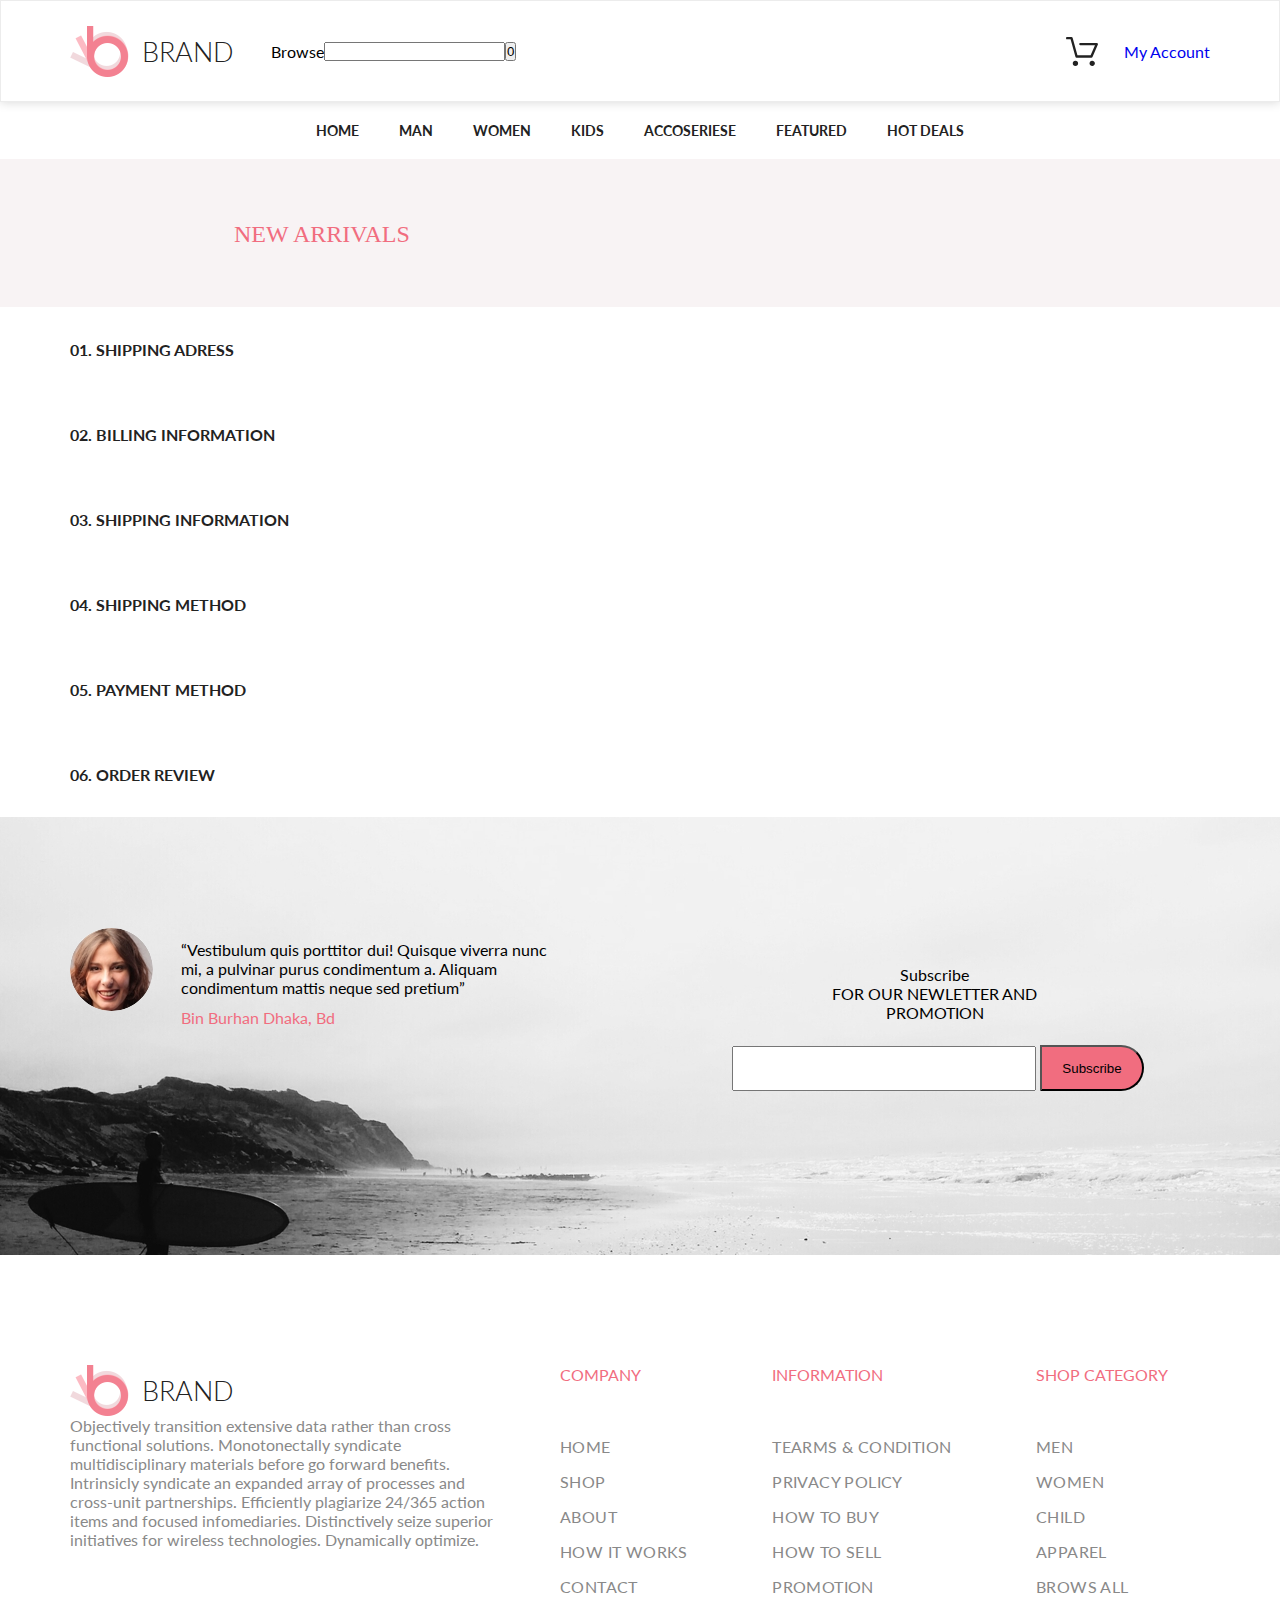
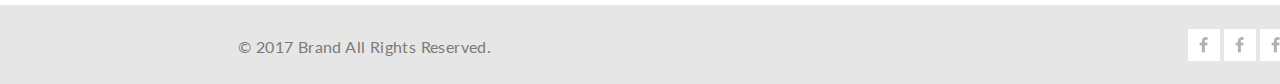
<file: women.html>
<!DOCTYPE html>
<html lang="en">

<head>
	<meta charset="UTF-8">
	<title>women</title>
	<link href="https://fonts.googleapis.com/css?family=Lato:100,300,400,700i,900&display=swap" rel="stylesheet">
	<link rel="stylesheet" href="style.css">
	<script>
		function oneClick() {
			var elem = document.getElementById('tes__one');
			if (elem.classList == 'test__div') {
				elem.classList.add('test__div__block');
			} else {
				elem.classList.remove('test__div__block');
			}
		}
	</script>
</head>

<body>
	<div class="header">
		<div class="container header__content">
			<div class="header__left">
				<a class="logo" href="index.html"><img class="logo__img" src="img/logo.png" alt="logo">BRAND</a>
				<form class="header__form" action="#">
					<div class="browse">Browse</div>
					<input type="text">
					<button>0</button>
				</form>
			</div>
			<div class="header__right">
				<img class="cart" src="img/cart.svg" alt="cart">
				<a class="button" href="#">My Account</a>
			</div>
		</div>
	</div>
	<nav class="nav">
		<div class="container nav__content">
			<ul class="menu">
				<li class="menu__list"><a href="index.html" class="menu__link">Home</a></li>
				<li class="menu__list"><a href="#" class="menu__link">Man</a></li>
				<li class="menu__list"><a href="women.html" class="menu__link">Women</a></li>
				<li class="menu__list"><a href="single.html" class="menu__link">Kids</a></li>
				<li class="menu__list"><a href="#" class="menu__link">Accoseriese</a></li>
				<li class="menu__list"><a href="#" class="menu__link">Featured</a></li>
				<li class="menu__list"><a href="#" class="menu__link">Hot Deals</a></li>
			</ul>
		</div>

	</nav>
	<nav class="navSecond">
		<div class="container navSeco">
			<div>
				<p class="navSecondName">New Arrivals </p>
			</div>

		</div>
	</nav>
	<div class="container">
		<div class="block__ul">
			<ul>
				<li class="list__li">
					<p onClick="oneClick()"> 01. Shipping Adress </p>
					<div class="test__div" id="tes__one">
						<div class="test__div__flex">
							<div class="block__ul__left">
								<div>Check as a guest or register</div>
								<div>Register with us for future convenience</div>

								<div>
									<form>
										checkout as guest
										<input type="radio" name="MakeName" value="guest" checked> register
										<input type="radio" name="MakeName" value="register">
									</form>
								</div>
								<button class="butt__contin">Continue</button>
							</div>
							<div class="block__ul__right">
								<div>Already registed?</div>
								<p>Please log in below</p>
								<form>
									<p>EMAIL ADDRESS</p>
									<p>PASSWORD</p>
									<p class="input__else">* Required Fileds</p>
								</form>
								<div class="button__else">
									<button>Log in</button>
									<p>Forgot Password ?</p>
								</div>
							</div>
						</div>
					</div>
				</li>
				<li class="list__li">02. BILLING INFORMATION</li>
				<li class="list__li">03. SHIPPING INFORMATION</li>
				<li class="list__li">04. SHIPPING METHOD</li>
				<li class="list__li">05. PAYMENT METHOD</li>
				<li class="list__li">06. ORDER REVIEW</li>
			</ul>
		</div>
	</div>
	<div>
		<div class="container">
			<div class="good">
				<div class="goodOne">
					<div class="goodOneNext">
						<div class="face"></div>
						<div class="faceOne">
							<div class="FaceText555">“Vestibulum quis porttitor dui! Quisque viverra nunc mi, a pulvinar purus condimentum a. Aliquam condimentum mattis neque sed pretium”</div>
							<div class="FaceText2">Bin Burhan Dhaka, Bd</div>
						</div>
					</div>
				</div>
				<div class="GoodTwo">
					<div>
						<div class="GoodTwoBlock">Subscribe
							<br> FOR OUR NEWLETTER AND PROMOTION</div>
						<div class="Sub">
							<input class="inp">
							<button class="but">
								Subscribe
							</button>
						</div>
					</div>
				</div>
			</div>
		</div>
	</div>
	<div>
		<div class="container">
			<div class="next">
				<div class="nextOne">
					<div>
						<a class="logo" href="#"><img class="logo__img" src="img/logo.png" alt="logo">BRAND</a>
					</div>
					<div class="nextOne1">Objectively transition extensive data rather than cross functional solutions. Monotonectally syndicate multidisciplinary materials before go forward benefits. Intrinsicly syndicate an expanded array of processes and cross-unit partnerships. Efficiently plagiarize 24/365 action items and focused infomediaries. Distinctively seize superior initiatives for wireless technologies. Dynamically optimize.
					</div>
				</div>
				<div class="NextTwo">
					<div>
						<div class="listOne">COMPANY</div>
						<div>
							<ul class="menuListTwo0">
								<li class="menuListTwo">Home</li>
								<li class="menuListTwo">Shop</li>
								<li class="menuListTwo">About</li>
								<li class="menuListTwo">How It Works</li>
								<li class="menuListTwo">Contact</li>
							</ul>
						</div>
					</div>
					<div>
						<div class="listOne">INFORMATION</div>
						<div>
							<ul class="menuListTwo0">
								<li class="menuListTwo">Tearms & Condition</li>
								<li class="menuListTwo">Privacy Policy</li>
								<li class="menuListTwo">How to Buy</li>
								<li class="menuListTwo">How to Sell</li>
								<li class="menuListTwo">Promotion</li>
							</ul>
						</div>
					</div>
					<div>
						<div class="listOne">SHOP CATEGORY</div>
						<div>
							<ul class="menuListTwo0">
								<li class="menuListTwo">Men</li>
								<li class="menuListTwo">Women</li>
								<li class="menuListTwo">Child</li>
								<li class="menuListTwo">Apparel</li>
								<li class="menuListTwo">Brows All</li>
							</ul>
						</div>
					</div>
				</div>
			</div>
		</div>
	</div>
	<footer>
		<div class="foter__color">
			<div class="footer__left">
				<p class="footer__left__text">© 2017 Brand All Rights Reserved.</p>
			</div>
			<div class="footer__right">
				<div class="footer_right__icons">
					<a href="#" class="icon__add">
						<!--<img class="little" src="img/littleOne.jpg" alt="">-->
						<div class="little src__Test"> </div>
					</a>
					<a href="#">
						<img class="little" src="img/littleOne.jpg" alt="">
					</a>
					<a href="#">
						<img class="little" src="img/littleOne.jpg" alt="">
					</a>
					<a href="#">
						<img class="little" src="img/littleOne.jpg" alt="">
					</a>
					<a href="#">
						<img class="little" src="img/littleOne.jpg" alt="">
					</a>
				</div>
			</div>
		</div>
	</footer>
</body>

</html>
</file>
<file: style.css>
/* Generated by less 2.5.1 */
* {
  margin: 0;
  padding: 0;
}
body {
  font-family: 'Lato', sans-serif;
}
a {
  text-decoration: none;
}
.header {
  box-shadow: 0 0 10px rgba(0, 0, 0, 0.17);
  border: 1px solid #ececec;
  background-color: #ffffff;
}
.container {
  width: 1140px;
  margin: 0 auto;
}
.header__content {
  height: 100px;
  display: flex;
  justify-content: space-between;
  align-items: center;
}
.header__left,
.header__right,
.header__form,
.logo {
  display: flex;
  align-items: center;
}
.logo {
  color: #222222;
  font-size: 27px;
  font-weight: 300;
  text-transform: uppercase;
  margin-right: 37px;
}
.logo__img {
  margin-right: 13px;
}
.cart {
  margin-right: 26px;
}
.menu {
  list-style-type: none;
  display: flex;
  justify-content: center;
}
.menu__link {
  display: block;
  padding: 20px;
  color: #222222;
  font-size: 14px;
  font-weight: 700;
  text-transform: uppercase;
}
.promo {
  background-color: #e8e8e8;
}
.promo__container {
  height: 613px;
  background-image: url(img/promo_img.jpg);
  background-position: 0 -51px;
  padding-top: 224px;
  box-sizing: border-box;
}
.menOne {
  background-image: url(img/Men.jpg);
  width: 560px;
  height: 542px;
  display: flex;
}
.people__container__test {
  margin-left: 230px;
  margin-right: 230px;
  margin-top: 98px;
}
.people_men {
  display: flex;
  justify-content: space-between;
}
.womenOne {
  background-image: url(img/women.png);
  width: 560px;
  height: 261px;
}
.womenOne {
  background-image: url(img/women.png);
  width: 560px;
  height: 261px;
}
.menTwo {
  width: 560px;
  height: 261px;
  background-color: #dadad2;
  margin-top: 20px;
}
.womenTwo {
  background-image: url(img/child.png);
  width: 560px;
  height: 542px;
  margin-top: 20px;
}
.menTwoNext {
  background-image: url(img/money.png);
  width: 411px;
  height: 240px;
  margin-left: 149px;
  margin-bottom: 21px;
}
.people {
  margin-top: 98px;
}
.menOneBlock {
  height: 82px;
  width: 175px;
  background-color: white;
  margin-top: 26px;
}
.ItemBlock {
  height: 745px;
  width: 1139px;
  margin-bottom: 79px;
}
.itemOne1 {
  height: 279px;
  width: 261px;
  background-image: url(img/ItemOne.jpg);
}
.itemOne2 {
  height: 279px;
  width: 261px;
  background-image: url(img/ItemTwo.jpg);
}
.FeturedItems {
  height: 232px;
  /* margin: 0 auto; */
  text-align: center;
}
.itemOne {
  display: flex;
  justify-content: space-between;
}
.itemOne3 {
  height: 279px;
  width: 261px;
  background-image: url(img/ItemThree.jpg);
}
.itemOne4 {
  height: 279px;
  width: 261px;
  background-image: url(img/ItemFour.jpg);
}
.spanRed {
  color: #f16d7f;
  font-size: 30px;
  letter-spacing: 0.75px;
  font-family: 'Lato', sans-serif;
  margin-left: 16px;
}
.Hot {
  margin-left: 20px;
  margin-top: 16px;
}
.prevItemOne1 {
  height: 342px;
  width: 261px;
}
.itemOne13 {
  color: #f16d7f;
  font-size: 16px;
  font-weight: 700;
  text-transform: uppercase;
  margin-top: 17px;
  margin-left: 14px;
}
.itemOne12 {
  color: #222222;
  font-size: 13px;
  font-weight: 400;
  text-transform: uppercase;
  margin-top: 20px;
  margin-left: 14px;
}
.prevItemOne2 {
  height: 342px;
  width: 261px;
}
.prevItemOne3 {
  height: 342px;
  width: 261px;
}
.prevItemOne4 {
  height: 342px;
  width: 261px;
}
.itemTwo {
  display: flex;
  justify-content: space-between;
  margin-top: 60px;
}
.prevItemTwo1 {
  height: 342px;
  width: 261px;
}
.itemTwo1 {
  height: 279px;
  width: 261px;
  background-image: url(img/ItemFive.jpg);
}
.itemTwo2 {
  height: 279px;
  width: 261px;
  background-image: url(img/ItemSix.jpg);
}
.prevItemTwo2 {
  height: 342px;
  width: 261px;
}
.prevItemTwo3 {
  height: 342px;
  width: 261px;
}
.prevItemTwo4 {
  height: 342px;
  width: 261px;
}
.itemTwo3 {
  height: 279px;
  width: 261px;
  background-image: url(img/ItemSeven.jpg);
}
.itemTwo4 {
  height: 279px;
  width: 261px;
  background-image: url(img/ItemEight.jpg);
}
.buttonItems {
  height: 38px;
  background: #f16d7f;
  color: #fff;
  border: 1px solid #f16d7f;
  line-height: 38px;
  padding: 0 20px;
  display: inline-block;
  font-size: 15px;
  font-weight: 400;
}
.buttonItems:hover {
  background: #fff;
  color: #f16d7f;
}
.blackDiv {
  display: flex;
  width: 1140px;
  height: 529px;
}
.offerPrice {
  width: 767px;
  height: 529px;
  background-image: url(img/ImageOne.jpg);
}
.article {
  margin-bottom: 97px;
}
.blackDivRight {
  background-color: #222224;
  width: 373px;
}
.black1 {
  display: flex;
  margin-top: 48px;
  margin-left: 36px;
}
.IconBlack1 {
  background-image: url(img/Forma_1.svg);
  width: 45px;
  height: 32px;
}
.black13 {
  color: #fbfbfb;
  font-size: 14px;
  font-weight: 300;
  letter-spacing: 0.35px;
  height: 58px;
  width: 220px;
}
.black12 {
  color: #fbfbfb;
  font-size: 20px;
  font-weight: 700;
  letter-spacing: 0.5px;
  margin-bottom: 12px;
}
.IconBleckChild {
  margin-left: 30px;
}
.black2 {
  display: flex;
  margin-top: 48px;
  margin-left: 36px;
}
.black3 {
  display: flex;
  margin-top: 48px;
  margin-left: 36px;
}
.IconBlack2 {
  background-image: url(img/Forma_2.svg);
  width: 40px;
  height: 40px;
}
.IconBlack3 {
  background-image: url(img/Forma_3.svg);
  width: 47px;
  height: 35px;
}
.qwe {
  display: flex;
  justify-content: center;
}
.good {
  background-image: url(img/Layer_41.jpg);
  width: 1600px;
  height: 438px;
  margin-left: -230px;
  margin-bottom: 110px;
  display: flex;
}
.face {
  background-image: url(img/face.jpg);
  width: 83px;
  height: 83px;
  border-radius: 41px;
}
.offerPriceBlock {
  height: 78px;
  width: 293px;
  margin-left: 39px;
  margin-top: 146px;
}
.offerPriceOne {
  font-size: 54px;
  color: #ffffff;
}
.offerPriceTwo {
  font-size: 32px;
  color: #ffffff;
}
.offerOnli {
  color: #f16d7f;
}
.qwe1 {
  display: flex;
  width: 800px;
}
.goodOne {
  width: 800px;
}
.GoodTwo {
  width: 800px;
}
.goodOneNext {
  display: flex;
  margin-left: 230px;
  margin-top: 111px;
}
.FaceText555 {
  width: 386px;
  height: 68px;
}
.FaceText2 {
  color: #f16d7f;
}
.faceOne {
  margin-left: 28px;
  margin-top: 12px;
}
.GoodTwoBlock {
  width: 277px;
  height: 45px;
  /*правильо 41 px*/
  margin-top: 148px;
  margin-left: 156px;
  text-align: center;
}
.Sub {
  margin-left: 92px;
  margin-top: 35px;
}
.but {
  width: 104px;
  height: 46px;
  border-radius: 0px 25px 25px 0px;
  background-color: #f16d7f;
}
.inp {
  width: 300px;
  height: 41px;
}
.fade {
  opacity: 1;
}
.fade:hover {
  opacity: 0.3;
}
.next {
  display: flex;
}
.nextOne {
  width: 427px;
  height: 180px;
}
.NextTwo {
  display: flex;
  width: 608px;
  height: 240px;
  justify-content: space-between;
  margin-left: 63px;
}
.menuListTwo {
  text-transform: uppercase;
  padding-top: 8px;
  padding-bottom: 8px;
  color: #898989;
  font-size: 16px;
  font-weight: 400;
  letter-spacing: 0.4px;
}
.menuListTwo0 {
  list-style-type: none;
  color: #898989;
  height: 179px;
}
.listOne {
  margin-bottom: 45px;
  color: #f16d7f;
}
.nextOne1 {
  color: #898989;
}
* {
  margin: 0;
  padding: 0;
}
.container {
  width: 1140px;
  margin: 0 auto;
}
.promo__box {
  display: flex;
  justify-content: space-between;
}
.promo__link {
  overflow: hidden;
}
.promo__box__square {
  width: 560px;
  height: 542px;
  margin-top: 20px;
  position: relative;
}
.promo__text_box {
  background: #ffffff;
  position: absolute;
  top: 25px;
  left: 0;
  padding: 20px 15px;
  text-transform: uppercase;
}
.promo__text {
  color: #222222;
  font-size: 18px;
  font-weight: 900;
  margin: 0;
}
.promo__text__header {
  font-size: 30px;
  font-weight: 900;
  margin: 0;
}
.color_accent {
  color: #f16d7f;
}
.promo__box__rectangular {
  width: 560px;
  height: 261px;
  margin-top: 20px;
  position: relative;
}
.promo__text__box {
  background: #ffffff;
  position: absolute;
  top: 25px;
  left: 0;
  padding: 20px 15px;
  text-transform: uppercase;
}
.color__acce {
  color: #f16d7f;
}
.product-box {
  padding-top: 50px;
  padding-bottom: 50px;
  display: flex;
  flex-wrap: wrap;
  justify-content: space-between;
}
.product__name {
  color: #222222;
  font-size: 13px;
  font-weight: 400;
  text-transform: uppercase;
}
.product__price {
  color: #f16d7f;
  font-size: 16px;
  font-weight: 700;
  text-transform: uppercase;
  margin-top: 17px;
}
.product__content {
  padding: 20px 14px;
}
.product__img {
  width: 100%;
}
.product {
  width: 261px;
  position: relative;
  margin-bottom: 39px;
}
.product:hover .product__add {
  display: block;
}
.product:hover .product__img {
  filter: brightness(50%);
}
.product__add {
  color: #ffffff;
  font-size: 13px;
  font-weight: 700;
  width: 123px;
  height: 39px;
  display: none;
  border: 1px solid #ffffff;
  position: absolute;
  top: 98px;
  left: 70px;
  line-height: 39px;
  text-align: center;
}
.product__add:hover {
  box-shadow: 0 0 5px #ffffff;
}
.offer__text__box {
  width: 293px;
  height: 78px;
  margin-left: 39px;
  margin-top: 146px;
}
.offer__text {
  color: #ffffff;
  font-size: 54px;
}
.offer__text__next {
  color: #ffffff;
  letter-spacing: 1.5px;
  font-size: 32px;
}
.offer__text__span {
  color: #f16d7f;
}
.little {
  width: 32px;
  height: 32px;
}
.foter__color {
  background-color: #e6e6e6;
  height: 79px;
  display: flex;
  justify-content: space-around;
  width: 1600px;
  margin: 0 auto;
}
.footer__left {
  width: 800px;
}
.footer__left__text {
  margin-left: 238px;
  color: #7a7a7a;
  font-size: 16px;
  font-weight: 400;
  letter-spacing: 0.4px;
  margin-top: 32px;
}
.footer_right__icons {
  margin-left: 388px;
  margin-top: 24px;
  position: relative;
}
.footer_right__icons:hover .icon__add {
  display: block;
}
.icon__add {
  background-image: url(img/icon_red.jpg);
  display: none;
  position: absolute;
  width: 42px;
  height: 42px;
}
.src__Test {
  background-image: url(img/littleOne.jpg);
  width: 32px;
  height: 32px;
}
.footer__right {
  width: 800px;
}
.navSeco {
  width: 1610px;
  height: 148px;
  background-color: #f8f3f4;
}
.navSecondName {
  width: 176px;
  height: 18px;
  color: #f16d7f;
  font-family: "Lato - Black";
  font-size: 24px;
  font-weight: 400;
  line-height: 20px;
  text-transform: uppercase;
  padding-top: 65px;
  padding-bottom: 65px;
  padding-left: 234px;
}
.list__li {
  /*height: 13px;*/
  color: #222222;
  font-family: Lato;
  font-size: 16px;
  font-weight: 700;
  text-transform: uppercase;
  padding-top: 33px;
  padding-bottom: 33px;
  list-style-type: none;
}
.block__ul {
  1margin-left: 230px;
}
.test__div {
  /*color: aqua;
	background-color: red;*/
  display: none;
  width: 940px;
  height: 342px;
  margin-top: 39px;
  margin-left: 34px;
}
.test__div__block {
  color: #222222;
  /*background-color: red;*/
  display: block;
  width: 940px;
  height: 342px;
  margin-top: 39px;
  margin-left: 34px;
  border: 1px solid blue;
}
.block__ul__left {
  width: 470px;
}
.test__div__flex {
  display: flex;
}
.nav_else {
  width: 1607px;
  height: 777px;
  border: 1px solid #eaeaea;
  background-color: #f7f7f7;
  display: flex;
  justify-content: center;
}
.butt__contin {
  width: 180px;
  height: 50px;
  width: 73px;
  height: 12px;
  color: #4a4a4a;
  font-family: Lato;
  font-size: 14px;
  font-weight: 700;
  text-transform: uppercase;
}
.input__else {
  width: 96px;
  height: 12px;
  color: #ff0d0d;
  font-family: Lato;
  font-size: 13px;
  font-weight: 400;
  line-height: 20px;
}
.button__else {
  display: flex;
}
.carousel-item {
  height: 400px;
  width: 400px;
}
.collection {
  width: 1141px;
  height: 730px;
}
.block__price {
  width: 54px;
  height: 24px;
  color: #ef5b70;
  font-family: Lato;
  font-size: 24px;
  font-weight: 700;
  line-height: 24px;
  margin: 0 auto;
  margin-top: 37px;
}
.block__centre {
  height: 10px;
  color: #f16d7f;
  font-family: Lato;
  font-size: 14px;
  font-weight: 700;
  line-height: 24px;
  text-transform: uppercase;
  margin-top: 73px;
  text-align: center;
}
.product_name {
  width: 260px;
  height: 18px;
  color: #4d4d4d;
  font-family: "Lato - Black";
  font-size: 24px;
  font-weight: 400;
  line-height: 20px;
  text-transform: uppercase;
  margin: 0 auto;
  margin-top: 119px;
}
.product__img__ellse {
  height: 260px;
}
.qwerty {
  display: block;
  margin: auto;
}
.bloc__centre__else {
  height: 14px;
  color: #4d4d4d;
  font-family: "Lato - Black";
  font-size: 18px;
  font-weight: 400;
  line-height: 24px;
  text-transform: uppercase;
  margin-top: 34px;
  margin-bottom: 67px;
  text-align: center;
}
.block__centre__text {
  width: 618px;
  height: 60px;
  color: #5e5e5e;
  font-family: Lato;
  font-size: 14px;
  font-weight: 300;
  line-height: 24px;
  text-align: center;
  margin: 0 auto;
}
.centre__block {
  margin-top: 28px;
  display: flex;
  justify-content: center;
}
.centre__block__else {
  margin-right: 22px;
}
.centre__block__right {
  margin-left: 22px;
}
.block__chose {
  margin-top: 107px;
  display: flex;
  justify-content: center;
}
.block__chose__one {
  margin-right: 53px;
}
.button__class__add {
  width: 537px;
  height: 55px;
  margin-top: 28px;
}
.block__chose__three {
  margin-left: 53px;
}
.select__block {
  width: 144px;
  height: 35px;
  margin-top: 16px;
}
.product__add__else {
  width: 83px;
  height: 11px;
  color: #ef5b70;
  font-family: Lato;
  font-size: 16px;
  font-weight: 700;
}
.div__block {
  width: 1141px;
  height: 730px;
  border: 1px solid #eaeaea;
  background-color: #ffffff;
}
.product__block {
  display: flex;
  margin-top: 71px;
}
.left__product {
  width: 243px;
}
.right__product {
  width: 848px;
}
.color__product {
  /* Style for "Category" */
  width: 75px;
  height: 10px;
  color: #ef5b70;
  font-family: Lato;
  font-size: 14px;
  font-weight: 700;
  line-height: 20px;
  text-transform: uppercase;
  width: 243px;
  height: 37px;
}
.right__product__one {
  display: flex;
}
.right__product__block {
  /* Style for "Trending n" */
  width: 263px;
  height: 10px;
  color: #6f6e6e;
  font-family: Lato;
  font-size: 14px;
  font-weight: 700;
  line-height: 20px;
  text-transform: uppercase;
}
.right__product__one__size {
  margin-left: 30px;
  margin-right: 30px;
}
.right__product__one__trend__block {
  margin-top: 25px;
}
.right__product__two {
  /* Style for "Rectangle" */
  width: 846px;
  height: 50px;
  background-color: #f3f3f3;
  margin-top: 42px;
  display: flex;
  align-items: center;
}
.right__product__three {
  width: 848px;
  display: flex;
  flex-wrap: wrap;
  justify-content: space-between;
  margin-top: 50px;
  margin-bottom: 43px;
}
.right__product__two__block {
  margin-left: 10px;
  margin-top: 10px;
  margin-bottom: 10px;
}
.open__list {
  display: none;
}
.open__list__block {
  display: block;
  margin-bottom: 41px;
}
.ul__product {
  list-style: none;
}
.menu__product {
  /* Style for "Accessorie" */
  color: #6f6e6e;
  font-family: Lato;
  font-size: 14px;
  font-weight: 400;
  line-height: 33px;
}
.right__product__four {
  display: flex;
  justify-content: space-between;
  margin-top: 43px;
  margin-bottom: 110px;
}
</file>
